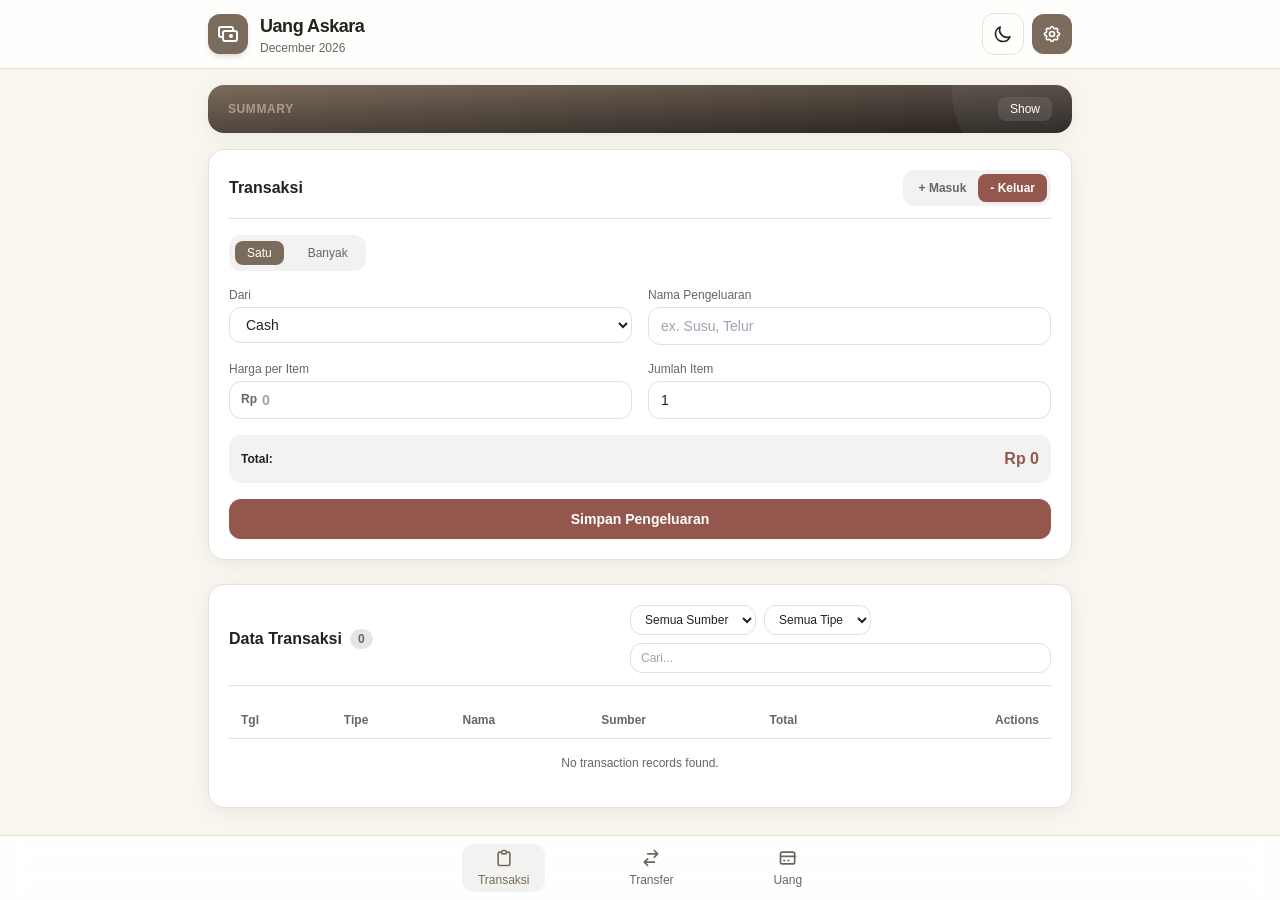
<file: index.html>
<!DOCTYPE html>
<html lang="en" class="light">
<head>
  <meta charset="UTF-8" />
  <meta name="viewport" content="width=device-width, initial-scale=1.0" />
  <title>Keuangan</title>
  <meta name="theme-color" content="#7B6B5C" />
  <link rel="manifest" href="manifest.webmanifest" />
  <link rel="apple-touch-icon" href="icon-192.png" />
  <link rel="stylesheet" href="tailwind.css" />
  
  <!-- Embedded SVG Favicon -->
  <link rel="icon" type="image/svg+xml" href="data:image/svg+xml,<svg xmlns='http://www.w3.org/2000/svg' viewBox='0 0 24 24' fill='%237B6B5C'><path d='M21 18v1c0 1.1-.9 2-2 2H5c-1.11 0-2-.9-2-2V5c0-1.1.89-2 2-2h14c1.1 0 2 .9 2 2v1h-9c-1.11 0-2 .9-2 2v8c0 1.1.89 2 2 2h9zm-9-2h10V8H12v8zm4-2.5c-.83 0-1.5-.67-1.5-1.5s.67-1.5 1.5-1.5 1.5.67 1.5 1.5-.67 1.5-1.5 1.5z'/></svg>" />

  <style>
    /* Custom theme variables & typography */
    :root {
      --bg-color: #F9F6F0;
      --card-bg: #FFFFFF;
      --text-main: #25211E;
      --text-muted: #6B6560;
      --border-color: #E6E0D6;
      --accent-primary: #7B6B5C;
      --accent-secondary: #AB9C85;
      --accent-expense: #93574D;
      --accent-income: #4A7C59;
    }

    .dark {
      --bg-color: #1B1816;
      --card-bg: #26221E;
      --text-main: #EDE7DF;
      --text-muted: #9E948A;
      --border-color: #3B342F;
      --accent-primary: #AB9C85;
      --accent-secondary: #7B6B5C;
      --accent-expense: #D97762;
      --accent-income: #6FA87F;
    }

    body {
      background-color: var(--bg-color);
      color: var(--text-main);
      font-family: 'Inter', sans-serif;
      transition: background-color 0.3s ease, color 0.3s ease;
      padding-bottom: 5.5rem; /* Padding for mobile bottom tab navigation bar */
    }

    /* Scrollbar styling for horizontal scrolling tables */
    .table-scroll-container::-webkit-scrollbar {
      height: 6px;
    }
    .table-scroll-container::-webkit-scrollbar-track {
      background: rgba(0,0,0,0.04);
      border-radius: 4px;
    }
    .table-scroll-container::-webkit-scrollbar-thumb {
      background: var(--accent-secondary);
      border-radius: 4px;
    }

    .nowrap-cell {
      white-space: nowrap;
    }

    .shadow-soft {
      box-shadow: 0 4px 20px -2px rgba(37, 33, 30, 0.08);
    }
    .dark .shadow-soft {
      box-shadow: 0 4px 20px -2px rgba(0, 0, 0, 0.4);
    }

    .modal-backdrop {
      background-color: rgba(0, 0, 0, 0.55);
      backdrop-filter: blur(4px);
    }
	.input-dark-bg {
		background-color: var(--card-bg);
	}
  </style>
</head>
<body class="min-h-screen flex flex-col justify-between selection:bg-brand-sand selection:text-white">

  <!-- APP HEADER -->
  <header class="sticky top-0 z-30 bg-white/85 dark:bg-[#26221E]/85 backdrop-blur-md border-b border-[var(--border-color)] transition-colors">
    <div class="max-w-4xl mx-auto px-4 py-3 flex items-center justify-between">
      
      <!-- Logo & Active Month badge -->
      <div class="flex items-center space-x-3">
        <div class="p-2 rounded-xl bg-brand-accent text-white shadow-md">
          <svg class="w-6 h-6" fill="none" stroke="currentColor" viewBox="0 0 24 24">
            <path stroke-linecap="round" stroke-linejoin="round" stroke-width="2" d="M17 9V7a2 2 0 00-2-2H5a2 2 0 00-2 2v6a2 2 0 002 2h2m2 4h10a2 2 0 002-2v-6a2 2 0 00-2-2H9a2 2 0 00-2 2v6a2 2 0 002 2zm7-5a1 1 0 11-2 0 1 1 0 012 0z"/>
          </svg>
        </div>
        <div>
          <h1 class="text-lg font-bold tracking-tight text-[var(--text-main)]">Uang Askara</h1>
          <div class="flex items-center space-x-1 text-xs text-[var(--text-muted)] font-medium">
            <span id="headerMonthLabel">November 2026</span>
          </div>
        </div>
      </div>

      <!-- Action buttons -->
      <div class="flex items-center space-x-2">
        <button id="themeToggleBtn" onclick="toggleTheme()" title="Toggle Dark/Light Mode" class="p-2.5 rounded-xl border border-[var(--border-color)] hover:bg-black/5 dark:hover:bg-white/5 transition text-[var(--text-main)]">
          <svg id="themeIcon" class="w-5 h-5" fill="none" stroke="currentColor" viewBox="0 0 24 24"></svg>
        </button>

        <button onclick="openOptionsModal()" title="Options & Settings" class="p-2.5 rounded-xl bg-[var(--accent-primary)] text-white hover:opacity-90 transition shadow-sm flex items-center space-x-1">
          <svg class="w-5 h-5" fill="none" stroke="currentColor" viewBox="0 0 24 24">
            <path stroke-linecap="round" stroke-linejoin="round" stroke-width="2" d="M10.325 4.317c.426-1.756 2.924-1.756 3.35 0a1.724 1.724 0 002.573 1.066c1.543-.94 3.31.826 2.37 2.37a1.724 1.724 0 001.065 2.572c1.756.426 1.756 2.924 0 3.35a1.724 1.724 0 00-1.066 2.573c.94 1.543-.826 3.31-2.37 2.37a1.724 1.724 0 00-2.572 1.065c-.426 1.756-2.924 1.756-3.35 0a1.724 1.724 0 00-2.573-1.066c-1.543.94-3.31-.826-2.37-2.37a1.724 1.724 0 00-1.065-2.572c-1.756-.426-1.756-2.924 0-3.35a1.724 1.724 0 001.066-2.573c-.94-1.543.826-3.31 2.37-2.37.996.608 2.296.07 2.572-1.065z"/>
            <path stroke-linecap="round" stroke-linejoin="round" stroke-width="2" d="M15 12a3 3 0 11-6 0 3 3 0 016 0z"/>
          </svg>
        </button>
      </div>
    </div>
  </header>

  <!-- MAIN DASHBOARD CONTENT -->
  <main class="max-w-4xl mx-auto px-4 pt-4 w-full flex-grow">

    <!-- MONEY SUMMARY CARD -->
    <div class="mb-4 px-5 py-3 rounded-2xl bg-gradient-to-br from-[#7B6B5C] to-[#25211E] text-white shadow-soft relative overflow-hidden">
      <!-- Background details -->
      <div class="absolute -right-10 -bottom-10 w-40 h-40 rounded-full bg-white/5 pointer-events-none"></div>

      <div class="relative z-10 space-y-3">
        <div class="flex items-center justify-between">
          <span class="text-xs font-semibold uppercase tracking-wider text-brand-sand">Summary</span>
          <button onclick="toggleSummaryDetails()" id="toggleSummaryBtn" class="px-3 py-1 rounded-lg bg-white/10 hover:bg-white/20 text-xs font-medium backdrop-blur-sm transition">
            Show
          </button>
        </div>

        <!-- Hidden Expandable Summary Details -->
        <div id="summaryDetailsBox" class="pt-3 border-t border-white/15 space-y-3 hidden">
          <div class="grid grid-cols-1 gap-3 text-xs">
		  	<div class="bg-white/10 p-3 rounded-xl backdrop-blur-sm">
              <span class="text-xs font-semibold uppercase tracking-wider text-brand-sand">Remaining Budget Left</span>
              <div class="text-2xl sm:text-4xl font-extrabold tracking-tight" id="budgetLeftDisplay">Rp 0</div>
            </div>
            <div class="bg-white/10 p-3 rounded-xl backdrop-blur-sm">
              <span class="text-xs font-semibold uppercase tracking-wider text-brand-sand">Total Money Available</span>
              <div class="text-2xl sm:text-4xl font-extrabold tracking-tight" id="usableBalanceDisplay">Rp 0</div>
            </div>

          </div>
          <div class="grid grid-cols-2 gap-3 text-xs">
		              <div class="bg-white/10 p-3 rounded-xl backdrop-blur-sm">
              <span class="text-white/70 block font-medium">Total Uang</span>
              <span class="text-sm font-bold mt-0.5 block text-emerald-300" id="totalMoneyDisplay">Rp 0</span>
            </div>
            <div class="bg-white/10 p-3 rounded-xl backdrop-blur-sm">
              <span class="text-white/70 block font-medium">Total Pengeluaran</span>
              <span class="text-sm font-bold mt-0.5 block text-amber-300" id="totalExpenseDisplay">Rp 0</span>
            </div>

          </div>

          <!-- Money in each source breakdown -->
		  <div>
            <span class="text-[11px] font-semibold uppercase tracking-wider text-brand-sand block mb-2"></span>
            <div id="summarySourcesList" class="grid grid-cols-2 sm:grid-cols-4 gap-3">
              <!-- Dynamically populated 4-column source grid cards -->
            </div>
          </div>
		  

		  
		  
        </div>
      </div>
    </div>

    <!-- TAB 1: TRANSACTION CONTENT -->
    <section id="tab-transaction" class="tab-content block space-y-6">
      
      <!-- Add Transaction Form Card -->
      <div class="p-5 rounded-2xl bg-[var(--card-bg)] border border-[var(--border-color)] shadow-soft">
        
        <div class="flex items-center justify-between mb-4 border-b border-[var(--border-color)] pb-3">
          <h2 class="font-bold text-base">Transaksi</h2>

          <div class="flex bg-black/5 dark:bg-white/5 p-1 rounded-xl">
            <button id="modeIncomeBtn" onclick="setTxMode('income')" class="px-3 py-1.5 text-xs font-semibold rounded-lg transition-all">
              + Masuk
            </button>
            <button id="modeExpenseBtn" onclick="setTxMode('expense')" class="px-3 py-1.5 text-xs font-semibold rounded-lg transition-all">
              - Keluar
            </button>
          </div>
        </div>

        <!-- Dynamic Form Container -->
        <!-- 1. INCOME FORM -->
        <form id="incomeForm" onsubmit="handleIncomeSubmit(event)" class="space-y-4">
          <div class="grid grid-cols-1 sm:grid-cols-2 gap-4">
            <div>
              <label class="block text-xs font-medium text-[var(--text-muted)] mb-1">Ke</label>
              <select id="incToSource" required class="w-full px-3 py-2 text-sm rounded-xl border border-[var(--border-color)] bg-transparent focus:ring-2 focus:ring-brand-accent outline-none"></select>
            </div>

            <div>
              <label class="block text-xs font-medium text-[var(--text-muted)] mb-1">Jumlah</label>
              <div class="relative">
                <span class="absolute left-3 top-2.5 text-xs text-[var(--text-muted)] font-semibold">Rp</span>
                <input type="text" id="incAmount" placeholder="0" oninput="maskCurrencyInput(this)" required class="w-full pl-8 pr-3 py-2 text-sm rounded-xl border border-[var(--border-color)] bg-transparent focus:ring-2 focus:ring-brand-accent outline-none font-semibold">
              </div>
            </div>

            <div>
              <label class="block text-xs font-medium text-[var(--text-muted)] mb-1">Tanggal</label>
              <input type="date" id="incDate" required class="w-full px-3 py-2 text-sm rounded-xl border border-[var(--border-color)] bg-transparent focus:ring-2 focus:ring-brand-accent outline-none">
            </div>

            <div>
              <label class="block text-xs font-medium text-[var(--text-muted)] mb-1">Keterangan</label>
              <input type="text" id="incDesc" placeholder="..." class="w-full px-3 py-2 text-sm rounded-xl border border-[var(--border-color)] bg-transparent focus:ring-2 focus:ring-brand-accent outline-none">
            </div>
          </div>

          <button type="submit" class="w-full py-2.5 rounded-xl bg-emerald-700 hover:bg-emerald-800 text-white font-semibold text-sm transition shadow-sm">
            Simpan Pemasukan
          </button>
        </form>

        <!-- 2. EXPENSE FORM CONTAINER -->
        <div id="expenseFormContainer" class="space-y-4 hidden">
          <div class="flex items-center justify-start space-x-3 bg-black/5 dark:bg-white/5 p-1.5 rounded-xl w-fit">
            <button id="expTypeSingleBtn" onclick="setExpenseType('single')" class="px-3 py-1 text-xs font-medium rounded-lg transition-all">
                Satu
            </button>
            <button id="expTypeMultiBtn" onclick="setExpenseType('multi')" class="px-3 py-1 text-xs font-medium rounded-lg transition-all">
                Banyak
            </button>
          </div>

          <!-- SINGLE ITEM EXPENSE FORM -->
          <form id="singleExpenseForm" onsubmit="handleSingleExpenseSubmit(event)" class="space-y-4">
            <div class="grid grid-cols-1 sm:grid-cols-2 gap-4">
              <div>
                <label class="block text-xs font-medium text-[var(--text-muted)] mb-1">Dari</label>
                <select id="expSingleSource" required class="w-full px-3 py-2 text-sm rounded-xl border border-[var(--border-color)] bg-transparent focus:ring-2 focus:ring-brand-accent outline-none"></select>
              </div>

              <div class="hidden">
                <label class="block text-xs font-medium text-[var(--text-muted)] mb-1">Tanggal</label>
                <input type="date" id="expSingleDate" required class="w-full px-3 py-2 text-sm rounded-xl border border-[var(--border-color)] bg-transparent focus:ring-2 focus:ring-brand-accent outline-none">
              </div>

              <div>
                <label class="block text-xs font-medium text-[var(--text-muted)] mb-1">Nama Pengeluaran</label>
                <input type="text" id="expSingleName" placeholder="ex. Susu, Telur" required class="w-full px-3 py-2 text-sm rounded-xl border border-[var(--border-color)] bg-transparent focus:ring-2 focus:ring-brand-accent outline-none">
              </div>

              <div>
                <label class="block text-xs font-medium text-[var(--text-muted)] mb-1">Harga per Item</label>
                <div class="relative">
                  <span class="absolute left-3 top-2.5 text-xs text-[var(--text-muted)] font-semibold">Rp</span>
                  <input type="text" id="expSinglePrice" placeholder="0" oninput="maskCurrencyInput(this); calculateSingleExpenseTotal()" required class="w-full pl-8 pr-3 py-2 text-sm rounded-xl border border-[var(--border-color)] bg-transparent focus:ring-2 focus:ring-brand-accent outline-none font-semibold">
                </div>
              </div>

              <div>
                <label class="block text-xs font-medium text-[var(--text-muted)] mb-1">Jumlah Item</label>
                <input type="text" id="expSingleQty" min="1" value="1" oninput="calculateSingleExpenseTotal()" required class="w-full px-3 py-2 text-sm rounded-xl border border-[var(--border-color)] bg-transparent focus:ring-2 focus:ring-brand-accent outline-none">
              </div>

              <div class="hidden">
                <label class="block text-xs font-medium text-[var(--text-muted)] mb-1">Note</label>
                <input type="text" id="expSingleNote" placeholder="..." class="w-full px-3 py-2 text-sm rounded-xl border border-[var(--border-color)] bg-transparent focus:ring-2 focus:ring-brand-accent outline-none">
              </div>
            </div>

            <!-- Single calculated expense banner -->
            <div class="p-3 bg-black/5 dark:bg-white/5 rounded-xl flex items-center justify-between text-xs font-semibold">
              <span>Total:</span>
              <span id="singleExpenseTotalDisplay" class="text-base text-brand-terracotta font-bold">Rp 0</span>
            </div>

            <button type="submit" class="w-full py-2.5 rounded-xl bg-brand-terracotta hover:opacity-90 text-white font-semibold text-sm transition shadow-sm">
              Simpan Pengeluaran
            </button>
          </form>

          <!-- MULTIPLE ITEMS EXPENSE FORM -->
          <div id="multiExpenseFormContainer" class="space-y-4 hidden">
            <div class="grid grid-cols-1 sm:grid-cols-3 gap-4">
              <div>
                <label class="block text-xs font-medium text-[var(--text-muted)] mb-1">Dari</label>
                <select id="expMultiSource" required class="w-full px-3 py-2 text-sm rounded-xl border border-[var(--border-color)] bg-transparent focus:ring-2 focus:ring-brand-accent outline-none"></select>
              </div>

              <div class="hidden">
                <label class="block text-xs font-medium text-[var(--text-muted)] mb-1">Tanggal</label>
                <input type="date" id="expMultiDate" required class="w-full px-3 py-2 text-sm rounded-xl border border-[var(--border-color)] bg-transparent focus:ring-2 focus:ring-brand-accent outline-none">
              </div>

              <div>
                <label class="block text-xs font-medium text-[var(--text-muted)] mb-1">Nama Pengeluaran</label>
                <input type="text" id="expMultiGroupName" placeholder="ex. Belanja di Indomaret" required class="w-full px-3 py-2 text-sm rounded-xl border border-[var(--border-color)] bg-transparent focus:ring-2 focus:ring-brand-accent outline-none">
              </div>
            </div>

            <!-- Item Builder Box (Note removed per instruction) -->
            <div class="p-4 border border-dashed border-[var(--border-color)] rounded-xl bg-black/5 dark:bg-white/5 space-y-3">
			  <h4 class="text-xs font-bold uppercase text-[var(--text-muted)]">Tambah Barang ke Daftar</h4>
			  <div class="grid grid-cols-1 sm:grid-cols-3 gap-2">
				<input type="text" id="itemInputName" placeholder="Nama barang..." class="px-3 py-1.5 text-sm rounded-lg border border-[var(--border-color)] input-dark-bg outline-none">
				<input type="text" id="itemInputQty" min="1" value="1" placeholder="Jumlah barang..." class="px-3 py-1.5 text-sm rounded-lg border border-[var(--border-color)] input-dark-bg outline-none" oninput="maskCurrencyInput(this)">
				<div class="relative">
				  <span class="absolute left-2.5 top-1.5 text-sm text-[var(--text-muted)]">Rp</span>
				  <input type="text" id="itemInputPrice" placeholder="0" oninput="maskCurrencyInput(this)" class="w-full pl-7 pr-2 py-1.5 text-sm rounded-lg border border-[var(--border-color)] input-dark-bg outline-none font-semibold">
				</div>
			  </div>
			  <button type="button" onclick="addItemToMultiList()" class="px-4 py-1.5 rounded-lg bg-brand-accent text-white text-xs font-medium hover:opacity-90 transition ml-auto block">
				+ Tambah
			  </button>
			</div>

            <!-- Working List Table -->
            <div class="table-scroll-container overflow-x-auto w-full">
              <table class="w-full text-xs text-left border-collapse">
                <thead>
                  <tr class="border-b border-[var(--border-color)] text-[var(--text-muted)]">
                    <th class="py-2 px-2 nowrap-cell">Nama</th>
                    <th class="py-2 px-2 nowrap-cell">#</th>
                    <th class="py-2 px-2 nowrap-cell">Harga</th>
                    <th class="py-2 px-2 nowrap-cell">Total</th>
                    <th class="py-2 px-2 nowrap-cell text-right">Aksi</th>
                  </tr>
                </thead>
                <tbody id="multiItemsTableBody">
                  <!-- Filled via JS -->
                </tbody>
              </table>
            </div>

            <!-- Total display banner -->
            <div class="p-3 bg-black/5 dark:bg-white/5 rounded-xl flex items-center justify-between text-xs font-semibold">
              <span>Total:</span>
              <span id="multiGrandTotalDisplay" class="text-base text-brand-terracotta font-bold">Rp 0</span>
            </div>

            <button type="button" onclick="saveMultiExpenseRecord()" class="w-full py-2.5 rounded-xl bg-brand-terracotta hover:opacity-90 text-white font-semibold text-sm transition shadow-sm">
              Simpan Daftar Pengeluaran
            </button>
          </div>
        </div>
      </div>

      <!-- Transaction History Table & Filters -->
      <div class="p-5 rounded-2xl bg-[var(--card-bg)] border border-[var(--border-color)] shadow-soft space-y-4">
        
        <div class="flex flex-col sm:flex-row sm:items-center justify-between gap-3 border-b border-[var(--border-color)] pb-3">
          <h3 class="font-bold text-base flex items-center space-x-2">
            <span>Data Transaksi</span>
            <span id="txRecordCount" class="text-xs bg-black/10 dark:bg-white/10 px-2 py-0.5 rounded-full text-[var(--text-muted)]">0</span>
          </h3>

          <div class="flex flex-wrap items-center gap-2">
            <select id="filterSource" onchange="renderTransactions()" class="px-2.5 py-1.5 text-xs rounded-xl border border-[var(--border-color)] bg-transparent outline-none">
              <option value="ALL">Semua Sumber</option>
            </select>

            <select id="filterType" onchange="renderTransactions()" class="px-2.5 py-1.5 text-xs rounded-xl border border-[var(--border-color)] bg-transparent outline-none">
              <option value="ALL">Semua Tipe</option>
              <option value="INCOME">Income</option>
              <option value="EXPENSE">Expense</option>
            </select>

            <input type="text" id="filterSearch" oninput="renderTransactions()" placeholder="Cari..." class="px-2.5 py-1.5 text-xs rounded-xl border border-[var(--border-color)] bg-transparent outline-none" style="width:100%;">
          </div>
        </div>

        <!-- 1-line Horizontal Overflow Scrollable Table -->
        <div class="table-scroll-container overflow-x-auto w-full">
          <table class="w-full text-xs text-left border-collapse">
            <thead>
              <tr class="border-b border-[var(--border-color)] text-[var(--text-muted)]">
                <th class="py-2.5 px-3 nowrap-cell">Tgl</th>
                <th class="py-2.5 px-3 nowrap-cell">Tipe</th>
                <th class="py-2.5 px-3 nowrap-cell">Nama</th>
                <th class="py-2.5 px-3 nowrap-cell">Sumber</th>
                <th class="py-2.5 px-3 nowrap-cell">Total</th>
                <th class="py-2.5 px-3 nowrap-cell text-right">Actions</th>
              </tr>
            </thead>
            <tbody id="transactionTableBody">
              <!-- Rendered dynamically -->
            </tbody>
          </table>
        </div>

      </div>
    </section>

    <!-- TAB 2: TRANSFER CONTENT -->
    <section id="tab-transfer" class="tab-content hidden space-y-6">
      <div class="p-5 rounded-2xl bg-[var(--card-bg)] border border-[var(--border-color)] shadow-soft space-y-4">
        <h2 class="font-bold text-base border-b border-[var(--border-color)] pb-3">Transfer Uang</h2>

        <form id="transferForm" onsubmit="handleTransferSubmit(event)" class="space-y-4">
          <div class="grid grid-cols-1 sm:grid-cols-2 gap-4">
            <div>
              <label class="block text-xs font-medium text-[var(--text-muted)] mb-1">Dari</label>
              <select id="trFromSource" required class="w-full px-3 py-2 text-sm rounded-xl border border-[var(--border-color)] bg-transparent focus:ring-2 focus:ring-brand-accent outline-none"></select>
            </div>

            <div>
              <label class="block text-xs font-medium text-[var(--text-muted)] mb-1">Ke</label>
              <select id="trToSource" required class="w-full px-3 py-2 text-sm rounded-xl border border-[var(--border-color)] bg-transparent focus:ring-2 focus:ring-brand-accent outline-none"></select>
            </div>

            <div>
              <label class="block text-xs font-medium text-[var(--text-muted)] mb-1">Jumlah</label>
              <div class="relative">
                <span class="absolute left-3 top-2.5 text-xs text-[var(--text-muted)] font-semibold">Rp</span>
                <input type="text" id="trAmount" placeholder="0" oninput="maskCurrencyInput(this)" required class="w-full pl-8 pr-3 py-2 text-sm rounded-xl border border-[var(--border-color)] bg-transparent focus:ring-2 focus:ring-brand-accent outline-none font-semibold">
              </div>
            </div>

            <div>
              <label class="block text-xs font-medium text-[var(--text-muted)] mb-1">Biaya Transfer</label>
              <div class="relative">
                <span class="absolute left-3 top-2.5 text-xs text-[var(--text-muted)] font-semibold">Rp</span>
                <input type="text" id="trFee" placeholder="0" oninput="maskCurrencyInput(this)" class="w-full pl-8 pr-3 py-2 text-sm rounded-xl border border-[var(--border-color)] bg-transparent focus:ring-2 focus:ring-brand-accent outline-none font-semibold">
              </div>
              <p class="text-[10px] text-[var(--text-muted)] mt-1 hidden">Fee is subtracted from 'From' source and added to Expenses.</p>
            </div>

            <div class="hidden">
              <label class="block text-xs font-medium text-[var(--text-muted)] mb-1">Tanggal</label>
              <input type="date" id="trDate" required class="w-full px-3 py-2 text-sm rounded-xl border border-[var(--border-color)] bg-transparent focus:ring-2 focus:ring-brand-accent outline-none">
            </div>

            <div class="hidden">
              <label class="block text-xs font-medium text-[var(--text-muted)] mb-1">Note (Optional)</label>
              <input type="text" id="trNote" placeholder="Reason for transfer" class="w-full px-3 py-2 text-sm rounded-xl border border-[var(--border-color)] bg-transparent focus:ring-2 focus:ring-brand-accent outline-none">
            </div>
          </div>

          <button type="submit" class="w-full py-2.5 rounded-xl bg-brand-accent hover:opacity-90 text-white font-semibold text-sm transition shadow-sm">
            Simpan Transfer
          </button>
        </form>
      </div>

      <!-- Transfer Records History -->
      <div class="p-5 rounded-2xl bg-[var(--card-bg)] border border-[var(--border-color)] shadow-soft space-y-4">
        <h3 class="font-bold text-base border-b border-[var(--border-color)] pb-3">Data Transfer</h3>
        
        <div class="table-scroll-container overflow-x-auto w-full">
          <table class="w-full text-xs text-left border-collapse">
            <thead>
              <tr class="border-b border-[var(--border-color)] text-[var(--text-muted)]">
                <th class="py-2.5 px-3 nowrap-cell">Tgl</th>
                <th class="py-2.5 px-3 nowrap-cell">Dari</th>
                <th class="py-2.5 px-3 nowrap-cell">Ke</th>
                <th class="py-2.5 px-3 nowrap-cell">Jumlah</th>
                <th class="py-2.5 px-3 nowrap-cell">Fee</th>
                <th class="py-2.5 px-3 nowrap-cell">Note</th>
                <th class="py-2.5 px-3 nowrap-cell text-right">Aksi</th>
              </tr>
            </thead>
            <tbody id="transferTableBody">
              <!-- Rendered via JS -->
            </tbody>
          </table>
        </div>
      </div>
    </section>

    <!-- TAB 3: MONEY & RESERVES CONTENT -->
    <section id="tab-money" class="tab-content hidden space-y-6">
      
      <!-- 0. Monthly Budget Card -->
      <div class="p-5 rounded-2xl bg-[var(--card-bg)] border border-[var(--border-color)] shadow-soft space-y-4">
        <div class="flex items-center justify-between border-b border-[var(--border-color)] pb-3">
          <h2 class="font-bold text-base">Anggaran Bulan Ini</h2>
          <button onclick="openBudgetModal()" id="budgetCardBtn" class="px-3 py-1.5 rounded-xl bg-brand-accent text-white text-xs font-semibold hover:opacity-90 transition">+ Atur Anggaran</button>
        </div>
        <div class="space-y-2 text-xs">
          <div class="flex justify-between"><span class="text-[var(--text-muted)]">Anggaran:</span><span class="font-bold" id="budgetCardAmount">Rp 0</span></div>
          <div class="flex justify-between"><span class="text-[var(--text-muted)]">Pengeluaran:</span><span class="font-bold text-brand-terracotta" id="budgetCardSpent">Rp 0</span></div>
          <div class="flex justify-between"><span class="text-[var(--text-muted)]">Sisa anggaran:</span><span class="font-bold" id="budgetCardLeft">-</span></div>
          <div class="h-2 w-full rounded-full bg-black/10 dark:bg-white/10 overflow-hidden"><div id="budgetCardBar" class="h-full rounded-full bg-brand-accent" style="width:0%"></div></div>
        </div>
      </div>

      <!-- 1. Sources of Money Card -->
      <div class="p-5 rounded-2xl bg-[var(--card-bg)] border border-[var(--border-color)] shadow-soft space-y-4">
        <div class="flex items-center justify-between border-b border-[var(--border-color)] pb-3">
          <div>
            <h2 class="font-bold text-base">Uang</h2>
            <p class="text-xs text-[var(--text-muted)] hidden">Manage cash, bank accounts, and e-money accounts.</p>
          </div>
          <button onclick="openAddSourceModal()" class="px-3 py-1.5 rounded-xl bg-brand-accent text-white text-xs font-semibold hover:opacity-90 transition">
            + Tambah Rekening
          </button>
        </div>

        <div id="sourcesGrid" class="grid grid-cols-1 sm:grid-cols-2 md:grid-cols-3 gap-4">
          <!-- Dynamically populated sources cards -->
        </div>
      </div>

      <!-- 2. Reserve Section (Under Source of Money) -->
      <div class="p-5 rounded-2xl bg-[var(--card-bg)] border border-[var(--border-color)] shadow-soft space-y-4">
        <div class="flex items-center justify-between border-b border-[var(--border-color)] pb-3">
          <div>
            <h2 class="font-bold text-base flex items-center space-x-2">
              <span>Dana Tabungan</span>
              <span class="text-xs bg-amber-500/10 text-amber-700 dark:text-amber-300 px-2 py-0.5 rounded-full font-medium hidden">Cannot be used</span>
            </h2>
            <p class="text-xs text-[var(--text-muted)] hidden">Reserve funds allocated for specific goals.</p>
          </div>
          <button onclick="openAddReserveModal()" class="px-3 py-1.5 rounded-xl bg-brand-accent text-white text-xs font-semibold hover:opacity-90 transition">
            + Tambah Tabungan
          </button>
        </div>

        <div class="table-scroll-container overflow-x-auto w-full">
          <table class="w-full text-xs text-left border-collapse">
            <thead>
              <tr class="border-b border-[var(--border-color)] text-[var(--text-muted)]">
                <th class="py-2.5 px-3 nowrap-cell">Untuk</th>
                <th class="py-2.5 px-3 nowrap-cell">Di</th>
                <th class="py-2.5 px-3 nowrap-cell">Jumlah</th>
                <th class="py-2.5 px-3 nowrap-cell text-right">Aksi</th>
              </tr>
            </thead>
            <tbody id="reservesTableBody">
              <!-- Rendered via JS -->
            </tbody>
          </table>
        </div>
      </div>

    </section>
  </main>

  <!-- MOBILE-FIRST BOTTOM TAB NAVIGATION BAR -->
  <nav class="fixed bottom-0 left-0 right-0 z-40 bg-white/90 dark:bg-[#26221E]/90 backdrop-blur-md border-t border-[var(--border-color)] transition-colors">
    <div class="max-w-md mx-auto flex justify-around items-center py-2 px-3">
      
      <button onclick="switchTab('transaction')" id="tabBtn-transaction" class="nav-tab-btn flex flex-col items-center space-y-1 text-xs font-medium py-1 px-4 rounded-xl transition">
        <svg class="w-5 h-5" fill="none" stroke="currentColor" viewBox="0 0 24 24">
          <path stroke-linecap="round" stroke-linejoin="round" stroke-width="2" d="M9 5H7a2 2 0 00-2 2v12a2 2 0 002 2h10a2 2 0 002-2V7a2 2 0 00-2-2h-2M9 5a2 2 0 002 2h2a2 2 0 002-2M9 5a2 2 0 012-2h2a2 2 0 012 2"/>
        </svg>
        <span>Transaksi</span>
      </button>

      <button onclick="switchTab('transfer')" id="tabBtn-transfer" class="nav-tab-btn flex flex-col items-center space-y-1 text-xs font-medium py-1 px-4 rounded-xl transition">
        <svg class="w-5 h-5" fill="none" stroke="currentColor" viewBox="0 0 24 24">
          <path stroke-linecap="round" stroke-linejoin="round" stroke-width="2" d="M8 7h12m0 0l-4-4m4 4l-4 4m0 6H4m0 0l4 4m-4-4l4-4"/>
        </svg>
        <span>Transfer</span>
      </button>

      <button onclick="switchTab('money')" id="tabBtn-money" class="nav-tab-btn flex flex-col items-center space-y-1 text-xs font-medium py-1 px-4 rounded-xl transition">
        <svg class="w-5 h-5" fill="none" stroke="currentColor" viewBox="0 0 24 24">
          <path stroke-linecap="round" stroke-linejoin="round" stroke-width="2" d="M3 10h18M7 15h1m4 0h1m-7 4h12a2 2 0 002-2V7a2 2 0 00-2-2H5a2 2 0 00-2 2v10a2 2 0 002 2z"/>
        </svg>
        <span>Uang</span>
      </button>

    </div>
  </nav>

  <!-- MODALS -->

  <!-- 1. OPTIONS MODAL (Month, Export/Import, Clear Data) -->
  <div id="optionsModal" class="fixed inset-0 z-50 flex items-center justify-center p-4 modal-backdrop hidden">
    <div class="bg-[var(--card-bg)] border border-[var(--border-color)] w-full max-w-md rounded-2xl p-6 shadow-2xl space-y-5">
      
      <div class="flex items-center justify-between border-b border-[var(--border-color)] pb-3">
        <h3 class="font-bold text-lg">Option Menu</h3>
        <button onclick="closeModal('optionsModal')" class="text-[var(--text-muted)] hover:text-[var(--text-main)]">
          <svg class="w-5 h-5" fill="none" stroke="currentColor" viewBox="0 0 24 24"><path stroke-linecap="round" stroke-linejoin="round" stroke-width="2" d="M6 18L18 6M6 6l12 12"/></svg>
        </button>
      </div>

      <!-- Month Selector -->
      <div class="space-y-3">
        <h4 class="text-xs font-bold uppercase tracking-wider text-[var(--text-muted)]">Active Month Record</h4>
        <div class="flex space-x-2">
          <select id="activeMonthSelect" onchange="changeActiveMonth(this.value)" class="flex-grow px-3 py-2 text-sm rounded-xl border border-[var(--border-color)] bg-transparent outline-none">
          </select>
          <button onclick="showCreateMonthSection()" class="px-3 py-2 bg-brand-accent text-white text-xs font-semibold rounded-xl hover:opacity-90 transition">
            + New Month
          </button>
        </div>

        <div id="createMonthBox" class="p-4 rounded-xl border border-dashed border-[var(--border-color)] space-y-3 bg-black/5 dark:bg-white/5 hidden">
          <h5 class="text-xs font-semibold">Create New Month Record</h5>
          <input type="month" id="newMonthPicker" class="w-full px-3 py-2 text-sm rounded-xl border border-[var(--border-color)] bg-transparent outline-none">
          
          <label class="flex items-center space-x-2 text-xs text-[var(--text-muted)]">
            <input type="checkbox" id="carryForwardCheck" checked class="rounded accent-brand-accent">
            <span>Carry forward sources & balances from current active month</span>
          </label>

          <div class="flex space-x-2 justify-end">
            <button onclick="hideCreateMonthSection()" class="px-3 py-1.5 text-xs rounded-xl border border-[var(--border-color)]">Cancel</button>
            <button onclick="createNewMonth()" class="px-3 py-1.5 text-xs bg-emerald-700 text-white rounded-xl font-semibold">Confirm Month</button>
          </div>
        </div>
      </div>

      <!-- Export / Import JSON -->
      <div class="space-y-3 border-t border-[var(--border-color)] pt-4">
        <h4 class="text-xs font-bold uppercase tracking-wider text-[var(--text-muted)]">Data Backup & Restore</h4>
        <div class="grid grid-cols-2 gap-3">
          <button onclick="exportDataJSON()" class="p-3 rounded-xl border border-[var(--border-color)] hover:bg-black/5 dark:hover:bg-white/5 text-xs font-semibold flex flex-col items-center space-y-1">
            <svg class="w-5 h-5 text-brand-accent" fill="none" stroke="currentColor" viewBox="0 0 24 24"><path stroke-linecap="round" stroke-linejoin="round" stroke-width="2" d="M4 16v1a3 3 0 003 3h10a3 3 0 003-3v-1m-4-4l-4 4m0 0l-4-4m4 4V4"/></svg>
            <span>Export to JSON</span>
          </button>

          <label class="p-3 rounded-xl border border-[var(--border-color)] hover:bg-black/5 dark:hover:bg-white/5 text-xs font-semibold flex flex-col items-center space-y-1 cursor-pointer">
            <svg class="w-5 h-5 text-brand-accent" fill="none" stroke="currentColor" viewBox="0 0 24 24"><path stroke-linecap="round" stroke-linejoin="round" stroke-width="2" d="M4 16v1a3 3 0 003 3h10a3 3 0 003-3v-1m-4-8l-4-4m0 0L8 8m4-4v12"/></svg>
            <span>Import from JSON</span>
            <input type="file" id="jsonFileInput" accept=".json" onchange="importDataJSON(event)" class="hidden">
          </label>
        </div>
        <button onclick="openBackupList()" class="w-full p-3 rounded-xl border border-[var(--border-color)] hover:bg-black/5 dark:hover:bg-white/5 text-xs font-semibold flex items-center justify-center space-x-2">
          <svg class="w-4 h-4 text-brand-accent" fill="none" stroke="currentColor" viewBox="0 0 24 24"><path stroke-linecap="round" stroke-linejoin="round" stroke-width="2" d="M3 7a2 2 0 012-2h4l2 2h8a2 2 0 012 2v8a2 2 0 01-2 2H5a2 2 0 01-2-2V7z"/></svg>
          <span>Import from Backup Folder</span>
        </button>
      </div>

      <!-- Clear Data Section -->
      <div class="space-y-3 border-t border-[var(--border-color)] pt-4">
        <h4 class="text-xs font-bold uppercase tracking-wider text-rose-600 dark:text-rose-400">Clear Data</h4>
        <div class="grid grid-cols-2 gap-3">
          <button onclick="promptClearData('month')" class="p-2.5 rounded-xl border border-rose-300 dark:border-rose-900 bg-rose-500/10 text-rose-700 dark:text-rose-300 hover:bg-rose-500/20 text-xs font-semibold">
            Clear Current Month
          </button>
          <button onclick="promptClearData('all')" class="p-2.5 rounded-xl border border-rose-400 dark:border-rose-800 bg-rose-600/20 text-rose-800 dark:text-rose-200 hover:bg-rose-600/30 text-xs font-semibold">
            Clear All Data
          </button>
        </div>
      </div>

      <div class="pt-2 text-right">
        <button onclick="closeModal('optionsModal')" class="px-4 py-2 bg-black/10 dark:bg-white/10 rounded-xl text-xs font-semibold">Done</button>
      </div>

    </div>
  </div>

  <!-- 2. CLEAR DATA CONFIRMATION MODAL -->
  <div id="clearDataExportModal" class="fixed inset-0 z-50 flex items-center justify-center p-4 modal-backdrop hidden">
    <div class="bg-[var(--card-bg)] border border-[var(--border-color)] w-full max-w-sm rounded-2xl p-6 shadow-2xl space-y-4 text-center">
      <div class="w-12 h-12 rounded-full mx-auto flex items-center justify-center bg-amber-500/10 text-amber-600">
        <svg class="w-6 h-6" fill="none" stroke="currentColor" viewBox="0 0 24 24"><path stroke-linecap="round" stroke-linejoin="round" stroke-width="2" d="M12 9v2m0 4h.01m-6.938 4h13.856c1.54 0 2.502-1.667 1.732-3L13.732 4c-.77-1.333-2.694-1.333-3.464 0L3.34 16c-.77 1.333.192 3 1.732 3z"/></svg>
      </div>
      <h3 class="font-bold text-base">Export Backup Before Clearing?</h3>
      <p id="clearDataModalSubText" class="text-xs text-[var(--text-muted)]">Would you like to export your budget data to a JSON backup file before performing this deletion?</p>
      
      <div class="space-y-2 pt-2">
        <button id="clearWithExportBtn" class="w-full py-2.5 text-xs bg-emerald-700 text-white font-semibold rounded-xl hover:bg-emerald-800">
          Export Backup & Clear Data
        </button>
        <button id="clearWithoutExportBtn" class="w-full py-2.5 text-xs bg-brand-terracotta text-white font-semibold rounded-xl hover:opacity-90">
          Clear Without Exporting
        </button>
        <button onclick="closeModal('clearDataExportModal')" class="w-full py-2 text-xs border border-[var(--border-color)] rounded-xl">
          Cancel
        </button>
      </div>
    </div>
  </div>

  <!-- BACKUP FOLDER LIST MODAL -->
  <div id="backupListModal" class="fixed inset-0 z-[60] flex items-center justify-center p-4 modal-backdrop hidden">
    <div class="bg-[var(--card-bg)] border border-[var(--border-color)] w-full max-w-sm rounded-2xl p-6 shadow-2xl space-y-4">
      <h3 class="font-bold text-base text-center">Import from Backup Folder</h3>
      <div id="backupListBox" class="space-y-2 max-h-64 overflow-y-auto"></div>
      <button onclick="closeModal('backupListModal')" class="w-full py-2 text-xs border border-[var(--border-color)] rounded-xl">Close</button>
    </div>
  </div>

  <!-- IMPORT CHOICE MODAL -->
  <div id="importChoiceModal" class="fixed inset-0 z-[70] flex items-center justify-center p-4 modal-backdrop hidden">
    <div class="bg-[var(--card-bg)] border border-[var(--border-color)] w-full max-w-sm rounded-2xl p-6 shadow-2xl space-y-4 text-center">
      <h3 class="font-bold text-base">Import Backup?</h3>
      <p class="text-xs text-[var(--text-muted)]">Importing will replace all your current data. Would you like to export a backup of your current data first?</p>
      <div class="space-y-2 pt-2">
        <button onclick="applyImport(true)" class="w-full py-2.5 text-xs bg-emerald-700 text-white font-semibold rounded-xl hover:bg-emerald-800">Backup Current Data & Import</button>
        <button onclick="applyImport(false)" class="w-full py-2.5 text-xs bg-brand-terracotta text-white font-semibold rounded-xl hover:opacity-90">Delete Current Data & Replace</button>
        <button onclick="pendingImport=null;closeModal('importChoiceModal')" class="w-full py-2 text-xs border border-[var(--border-color)] rounded-xl">Cancel</button>
      </div>
    </div>
  </div>

  <!-- 3. MONEY SOURCE DETAIL MODAL -->
  <div id="sourceDetailModal" class="fixed inset-0 z-50 flex items-center justify-center p-4 modal-backdrop hidden">
    <div class="bg-[var(--card-bg)] border border-[var(--border-color)] w-full max-w-sm rounded-2xl p-6 shadow-2xl space-y-4">
      <div class="flex items-center justify-between border-b border-[var(--border-color)] pb-3">
        <h3 id="sourceDetailTitle" class="font-bold text-base">Source Details</h3>
        <button onclick="closeModal('sourceDetailModal')" class="text-[var(--text-muted)]">
          <svg class="w-5 h-5" fill="none" stroke="currentColor" viewBox="0 0 24 24"><path stroke-linecap="round" stroke-linejoin="round" stroke-width="2" d="M6 18L18 6M6 6l12 12"/></svg>
        </button>
      </div>

      <div class="space-y-3 text-xs">
        <div class="flex justify-between py-2 border-b border-[var(--border-color)]">
          <span class="text-[var(--text-muted)]">Saldo:</span>
          <span id="sdCurrentMoney" class="font-bold">Rp 0</span>
        </div>
        <div class="flex justify-between py-2 border-b border-[var(--border-color)]">
          <span class="text-[var(--text-muted)]">Tabungan:</span>
          <span id="sdReservedMoney" class="font-bold text-amber-600 dark:text-amber-400">Rp 0</span>
        </div>
        <div class="flex justify-between py-2 border-b border-[var(--border-color)]">
          <span class="text-[var(--text-muted)]">Bisa Dipakai:</span>
          <span id="sdAvailableMoney" class="font-bold text-emerald-600 dark:text-emerald-400">Rp 0</span>
        </div>
        <div class="flex justify-between py-2">
          <span class="text-[var(--text-muted)]">Total Pengeluaran:</span>
          <span id="sdTotalExpense" class="font-bold text-brand-terracotta">Rp 0</span>
        </div>
      </div>
    </div>
  </div>

  <!-- 4. ADD / EDIT SOURCE MODAL -->
  <div id="sourceModal" class="fixed inset-0 z-50 flex items-center justify-center p-4 modal-backdrop hidden">
    <div class="bg-[var(--card-bg)] border border-[var(--border-color)] w-full max-w-sm rounded-2xl p-6 shadow-2xl space-y-4">
      <h3 id="sourceModalTitle" class="font-bold text-base">Tambah Rekening</h3>

      <form id="sourceForm" onsubmit="handleSourceSubmit(event)" class="space-y-3">
        <input type="hidden" id="sourceEditId" value="">
        <div>
          <label class="block text-xs font-medium text-[var(--text-muted)] mb-1">Nama</label>
          <input type="text" id="sourceName" placeholder="e.g. Cash, Bank Jatim, Mandiri" required class="w-full px-3 py-2 text-sm rounded-xl border border-[var(--border-color)] bg-transparent outline-none">
        </div>
        <div>
          <label class="block text-xs font-medium text-[var(--text-muted)] mb-1">Saldo</label>
          <div class="relative">
            <span class="absolute left-3 top-2.5 text-xs text-[var(--text-muted)] font-semibold">Rp</span>
            <input type="text" id="sourceAmount" placeholder="0" oninput="maskCurrencyInput(this)" required class="w-full pl-8 pr-3 py-2 text-sm rounded-xl border border-[var(--border-color)] bg-transparent outline-none font-semibold">
          </div>
        </div>

        <div class="flex space-x-2 pt-2">
          <button type="button" onclick="closeModal('sourceModal')" class="flex-1 py-2 text-xs rounded-xl border border-[var(--border-color)]">Cancel</button>
          <button type="submit" class="flex-1 py-2 text-xs bg-brand-accent text-white font-semibold rounded-xl">Simpan</button>
        </div>
      </form>
    </div>
  </div>

  <!-- BUDGET MODAL -->
  <div id="budgetModal" class="fixed inset-0 z-50 flex items-center justify-center p-4 modal-backdrop hidden">
    <div class="bg-[var(--card-bg)] border border-[var(--border-color)] w-full max-w-sm rounded-2xl p-6 shadow-2xl space-y-4">
      <h3 class="font-bold text-base">Anggaran Bulan Ini</h3>
      <form onsubmit="handleBudgetSubmit(event)" class="space-y-3">
        <div>
          <label class="block text-xs font-medium text-[var(--text-muted)] mb-1">Rencana pengeluaran bulan ini</label>
          <div class="relative">
            <span class="absolute left-3 top-2.5 text-xs text-[var(--text-muted)] font-semibold">Rp</span>
            <input type="text" id="budgetAmountInput" placeholder="0" oninput="maskCurrencyInput(this)" class="w-full pl-8 pr-3 py-2 text-sm rounded-xl border border-[var(--border-color)] bg-transparent outline-none font-semibold">
          </div>
          <p class="text-[10px] text-[var(--text-muted)] mt-1">Isi 0 untuk menghapus anggaran.</p>
        </div>
        <div class="flex space-x-2 pt-2">
          <button type="button" onclick="closeModal('budgetModal')" class="flex-1 py-2 text-xs rounded-xl border border-[var(--border-color)]">Cancel</button>
          <button type="submit" class="flex-1 py-2 text-xs bg-brand-accent text-white font-semibold rounded-xl">Simpan</button>
        </div>
      </form>
    </div>
  </div>

  <!-- 5. ADD / EDIT RESERVE MODAL -->
  <div id="reserveModal" class="fixed inset-0 z-50 flex items-center justify-center p-4 modal-backdrop hidden">
    <div class="bg-[var(--card-bg)] border border-[var(--border-color)] w-full max-w-sm rounded-2xl p-6 shadow-2xl space-y-4">
      <h3 id="reserveModalTitle" class="font-bold text-base">+ Tambah</h3>

      <form id="reserveForm" onsubmit="handleReserveSubmit(event)" class="space-y-3">
        <input type="hidden" id="reserveEditId" value="">
        <div>
          <label class="block text-xs font-medium text-[var(--text-muted)] mb-1">Untuk</label>
          <input type="text" id="resPurpose" placeholder="ex. KPR, Titipan" required class="w-full px-3 py-2 text-sm rounded-xl border border-[var(--border-color)] bg-transparent outline-none">
        </div>
        <div>
          <label class="block text-xs font-medium text-[var(--text-muted)] mb-1">Di</label>
          <select id="resSourceId" required class="w-full px-3 py-2 text-sm rounded-xl border border-[var(--border-color)] bg-transparent outline-none"></select>
        </div>
        <div>
          <label class="block text-xs font-medium text-[var(--text-muted)] mb-1">Jumlah</label>
          <div class="relative">
            <span class="absolute left-3 top-2.5 text-xs text-[var(--text-muted)] font-semibold">Rp</span>
            <input type="text" id="resAmount" placeholder="0" oninput="maskCurrencyInput(this)" required class="w-full pl-8 pr-3 py-2 text-sm rounded-xl border border-[var(--border-color)] bg-transparent outline-none font-semibold">
          </div>
        </div>

        <div class="flex space-x-2 pt-2">
          <button type="button" onclick="closeModal('reserveModal')" class="flex-1 py-2 text-xs rounded-xl border border-[var(--border-color)]">Cancel</button>
          <button type="submit" class="flex-1 py-2 text-xs bg-brand-accent text-white font-semibold rounded-xl">Simpan</button>
        </div>
      </form>
    </div>
  </div>

  <!-- 6. EDIT TRANSACTION RECORD MODAL -->
  <div id="editTxModal" class="fixed inset-0 z-50 flex items-center justify-center p-4 modal-backdrop hidden">
    <div class="bg-[var(--card-bg)] border border-[var(--border-color)] w-full max-w-lg rounded-2xl p-6 shadow-2xl space-y-4 max-h-[90vh] flex flex-col">
      <div class="flex items-center justify-between border-b border-[var(--border-color)] pb-3">
        <h3 id="editTxModalTitle" class="font-bold text-base">Edit Transaction Record</h3>
        <button onclick="closeModal('editTxModal')" class="text-[var(--text-muted)]">
          <svg class="w-5 h-5" fill="none" stroke="currentColor" viewBox="0 0 24 24"><path stroke-linecap="round" stroke-linejoin="round" stroke-width="2" d="M6 18L18 6M6 6l12 12"/></svg>
        </button>
      </div>

      <div id="editTxBody" class="overflow-y-auto flex-grow space-y-4 pr-1">
        <!-- Rendered dynamically depending on tx type -->
      </div>

      <div class="flex space-x-2 pt-3 border-t border-[var(--border-color)]">
        <button onclick="closeModal('editTxModal')" class="flex-1 py-2 text-xs rounded-xl border border-[var(--border-color)]">Cancel</button>
        <button onclick="saveTxEdit()" class="flex-1 py-2 text-xs bg-brand-accent text-white font-semibold rounded-xl">Simpan</button>
      </div>
    </div>
  </div>

  <!-- 7. EDIT TRANSFER MODAL -->
  <div id="editTransferModal" class="fixed inset-0 z-50 flex items-center justify-center p-4 modal-backdrop hidden">
    <div class="bg-[var(--card-bg)] border border-[var(--border-color)] w-full max-w-md rounded-2xl p-6 shadow-2xl space-y-4">
      <div class="flex items-center justify-between border-b border-[var(--border-color)] pb-3">
        <h3 class="font-bold text-base">Edit Data Transfer</h3>
        <button onclick="closeModal('editTransferModal')" class="text-[var(--text-muted)]">
          <svg class="w-5 h-5" fill="none" stroke="currentColor" viewBox="0 0 24 24"><path stroke-linecap="round" stroke-linejoin="round" stroke-width="2" d="M6 18L18 6M6 6l12 12"/></svg>
        </button>
      </div>

      <input type="hidden" id="editTrId">
      <div class="space-y-3">
        <div class="grid grid-cols-2 gap-3">
          <div>
            <label class="block text-xs font-medium text-[var(--text-muted)] mb-1">Dari</label>
            <select id="editTrFrom" class="w-full px-3 py-2 text-xs rounded-xl border border-[var(--border-color)] bg-transparent outline-none"></select>
          </div>
          <div>
            <label class="block text-xs font-medium text-[var(--text-muted)] mb-1">Ke</label>
            <select id="editTrTo" class="w-full px-3 py-2 text-xs rounded-xl border border-[var(--border-color)] bg-transparent outline-none"></select>
          </div>
        </div>

        <div>
          <label class="block text-xs font-medium text-[var(--text-muted)] mb-1">Jumlah</label>
          <div class="relative">
            <span class="absolute left-3 top-2 text-xs text-[var(--text-muted)]">Rp</span>
            <input type="text" id="editTrAmount" oninput="maskCurrencyInput(this)" class="w-full pl-8 pr-3 py-1.5 text-xs rounded-xl border border-[var(--border-color)] bg-transparent outline-none font-semibold">
          </div>
        </div>

        <div>
          <label class="block text-xs font-medium text-[var(--text-muted)] mb-1">Fee</label>
          <div class="relative">
            <span class="absolute left-3 top-2 text-xs text-[var(--text-muted)]">Rp</span>
            <input type="text" id="editTrFee" oninput="maskCurrencyInput(this)" class="w-full pl-8 pr-3 py-1.5 text-xs rounded-xl border border-[var(--border-color)] bg-transparent outline-none font-semibold">
          </div>
        </div>

        <div>
          <label class="block text-xs font-medium text-[var(--text-muted)] mb-1">Tanggal</label>
          <input type="date" id="editTrDate" class="w-full px-3 py-2 text-xs rounded-xl border border-[var(--border-color)] bg-transparent outline-none">
        </div>

        <div>
          <label class="block text-xs font-medium text-[var(--text-muted)] mb-1">Note</label>
          <input type="text" id="editTrNote" class="w-full px-3 py-2 text-xs rounded-xl border border-[var(--border-color)] bg-transparent outline-none">
        </div>
      </div>

      <div class="flex space-x-2 pt-2">
        <button onclick="closeModal('editTransferModal')" class="flex-1 py-2 text-xs rounded-xl border border-[var(--border-color)]">Cancel</button>
        <button onclick="saveTransferEdit()" class="flex-1 py-2 text-xs bg-brand-accent text-white font-semibold rounded-xl">Simpan</button>
      </div>
    </div>
  </div>

  <!-- 8. MULTI-ITEM EXPENSE DETAILS VIEW MODAL -->
  <div id="multiDetailsModal" class="fixed inset-0 z-50 flex items-center justify-center p-4 modal-backdrop hidden">
    <div class="bg-[var(--card-bg)] border border-[var(--border-color)] w-full max-w-md rounded-2xl p-6 shadow-2xl space-y-4">
      <div class="flex items-center justify-between border-b border-[var(--border-color)] pb-3">
        <div>
          <h3 id="multiDetailsTitle" class="font-bold text-base">Expense Breakdown</h3>
          <p id="multiDetailsSub" class="text-xs text-[var(--text-muted)]"></p>
        </div>
        <button onclick="closeModal('multiDetailsModal')" class="text-[var(--text-muted)]">
          <svg class="w-5 h-5" fill="none" stroke="currentColor" viewBox="0 0 24 24"><path stroke-linecap="round" stroke-linejoin="round" stroke-width="2" d="M6 18L18 6M6 6l12 12"/></svg>
        </button>
      </div>

      <div class="table-scroll-container overflow-x-auto w-full">
        <table class="w-full text-xs text-left border-collapse">
          <thead>
            <tr class="border-b border-[var(--border-color)] text-[var(--text-muted)]">
              <th class="py-2 px-2 nowrap-cell">Nama</th>
              <th class="py-2 px-2 nowrap-cell">#</th>
              <th class="py-2 px-2 nowrap-cell">Harga</th>
              <th class="py-2 px-2 nowrap-cell text-right">Total</th>
            </tr>
          </thead>
          <tbody id="multiDetailsTableBody"></tbody>
        </table>
      </div>

      <div class="flex justify-between items-center pt-2 font-bold text-xs border-t border-[var(--border-color)]">
        <span>Total:</span>
        <span id="multiDetailsGrandTotal" class="text-brand-terracotta text-sm">Rp 0</span>
      </div>
    </div>
  </div>

  <!-- 9. CONFIRMATION MODAL -->
  <div id="confirmModal" class="fixed inset-0 z-50 flex items-center justify-center p-4 modal-backdrop hidden">
    <div class="bg-[var(--card-bg)] border border-[var(--border-color)] w-full max-w-xs rounded-2xl p-5 shadow-2xl space-y-4 text-center">
      <div id="confirmIcon" class="w-12 h-12 rounded-full mx-auto flex items-center justify-center bg-amber-500/10 text-amber-600">
        <svg class="w-6 h-6" fill="none" stroke="currentColor" viewBox="0 0 24 24"><path stroke-linecap="round" stroke-linejoin="round" stroke-width="2" d="M12 9v2m0 4h.01m-6.938 4h13.856c1.54 0 2.502-1.667 1.732-3L13.732 4c-.77-1.333-2.694-1.333-3.464 0L3.34 16c-.77 1.333.192 3 1.732 3z"/></svg>
      </div>
      <h3 id="confirmTitle" class="font-bold text-sm">Are you sure?</h3>
      <p id="confirmMessage" class="text-xs text-[var(--text-muted)]"></p>
      <div class="flex space-x-2 pt-1">
        <button id="confirmCancelBtn" class="flex-1 py-2 text-xs rounded-xl border border-[var(--border-color)] font-medium">Cancel</button>
        <button id="confirmOkBtn" class="flex-1 py-2 text-xs bg-brand-terracotta text-white font-semibold rounded-xl">Confirm</button>
      </div>
    </div>
  </div>

  <!-- TOAST NOTIFICATION -->
  <div id="toast" class="fixed top-5 right-5 z-50 transform translate-y-[-100px] opacity-0 transition-all duration-300 pointer-events-none px-4 py-3 rounded-xl bg-brand-dark text-white text-xs font-semibold shadow-xl flex items-center space-x-2">
    <span id="toastMsg">Action completed</span>
  </div>


  <!-- APPLICATION LOGIC JS -->
  <script>
    const STORAGE_KEY = 'budgetcraft_app_data_v3';
    
    let state = {
      theme: 'light',
      activeMonthKey: '',
      months: {}
    };

    let currentMultiItems = [];
    let currentTxMode = 'expense';
    let currentExpenseType = 'single';
    let pendingConfirmAction = null;
    let editingTxTemp = null;
    let clearDataScopePending = 'month';

    // UTILITIES & CURRENCY MASKING
    function generateId(prefix = 'id') {
      return prefix + '_' + Math.random().toString(36).substr(2, 9);
    }

    // Format integer number as Rp 1.500.000 without cents
    function formatRp(num) {
      const val = Math.round(Number(num) || 0);
      return 'Rp ' + val.toString().replace(/\B(?=(\d{3})+(?!\d))/g, ".");
    }

    // Live mask for inputs typing e.g. 600000 -> 600.000
    function maskCurrencyInput(inputEl) {
      if (!inputEl) return;
      let cursor = inputEl.selectionStart;
      let rawVal = inputEl.value.replace(/\D/g, '');
      if (!rawVal) {
        inputEl.value = '';
        return;
      }
      const formatted = parseInt(rawVal, 10).toLocaleString('id-ID');
      inputEl.value = formatted;
    }

    function parseInputCurrency(val) {
      if (!val) return 0;
      const clean = val.toString().replace(/\./g, '').replace(/,/g, '').replace(/\D/g, '');
      return parseInt(clean, 10) || 0;
    }

    function setInputValueFormatted(inputEl, numberVal) {
      if (!inputEl) return;
      const num = Math.round(Number(numberVal) || 0);
      if (num === 0) {
        inputEl.value = '';
      } else {
        inputEl.value = num.toLocaleString('id-ID');
      }
    }

    function getTodayString() {
      const d = new Date();
      return d.toISOString().split('T')[0];
    }

    function getMonthKeyFromDate(dateStr) {
      return (dateStr || getTodayString()).substring(0, 7);
    }

    function getMonthName(key) {
      if (!key) return 'Current Month';
      const [year, month] = key.split('-');
      const date = new Date(year, parseInt(month) - 1, 1);
      return date.toLocaleString('default', { month: 'long', year: 'numeric' });
    }

    // INITIALIZATION & PERSISTENCE
    function initApp() {
      loadStateFromStorage();
      setupTheme();
      
      const currentMonthKey = getMonthKeyFromDate(getTodayString());
      if (!state.activeMonthKey || !state.months[state.activeMonthKey]) {
        if (!state.months[currentMonthKey]) {
          createMonthRecord(currentMonthKey, false);
        } else {
          state.activeMonthKey = currentMonthKey;
        }
      }

      // Set default dates
      document.getElementById('incDate').value = getTodayString();
      document.getElementById('expSingleDate').value = getTodayString();
      document.getElementById('expMultiDate').value = getTodayString();
      document.getElementById('trDate').value = getTodayString();

      setTxMode('expense');
      setExpenseType('single');
      switchTab('transaction');

      renderAll();
    }

    function loadStateFromStorage() {
      try {
        const raw = localStorage.getItem(STORAGE_KEY);
        if (raw) {
          state = JSON.parse(raw);
        }
      } catch (e) {
        console.error('Failed to parse localStorage data', e);
      }
    }

    function saveState() {
      try {
        localStorage.setItem(STORAGE_KEY, JSON.stringify(state));
      } catch (e) {
        console.error('Failed to save state', e);
      }
    }

    function getActiveMonthData() {
      if (!state.activeMonthKey) {
        state.activeMonthKey = getMonthKeyFromDate(getTodayString());
      }
      if (!state.months[state.activeMonthKey]) {
        state.months[state.activeMonthKey] = {
          name: getMonthName(state.activeMonthKey),
          sources: [{ id: 'src_default_cash', name: 'Cash', balance: 0 }],
          reserves: [],
          budget: 0,
          transfers: [],
          transactions: []
        };
      }
      const m = state.months[state.activeMonthKey];
      if (typeof m.budget !== 'number') m.budget = 0;
      if (!m.sources) m.sources = [];
      if (!m.reserves) m.reserves = [];
      if (!m.transfers) m.transfers = [];
      if (!m.transactions) m.transactions = [];
      return m;
    }

    // THEME HANDLING
    function setupTheme() {
      if (state.theme === 'dark' || (!('theme' in state) && window.matchMedia('(prefers-color-scheme: dark)').matches)) {
        document.documentElement.classList.add('dark');
        state.theme = 'dark';
      } else {
        document.documentElement.classList.remove('dark');
        state.theme = 'light';
      }
      updateThemeIcon();
    }

    function toggleTheme() {
      state.theme = state.theme === 'dark' ? 'light' : 'dark';
      setupTheme();
      saveState();
    }

    function updateThemeIcon() {
      const icon = document.getElementById('themeIcon');
      if (state.theme === 'dark') {
        icon.innerHTML = `<path stroke-linecap="round" stroke-linejoin="round" stroke-width="2" d="M12 3v1m0 16v1m9-9h-1M4 12H3m15.364 6.364l-.707-.707M6.343 6.343l-.707-.707m12.728 0l-.707.707M6.343 17.657l-.707.707M16 12a4 4 0 11-8 0 4 4 0 018 0z"/>`;
      } else {
        icon.innerHTML = `<path stroke-linecap="round" stroke-linejoin="round" stroke-width="2" d="M20.354 15.354A9 9 0 018.646 3.646 9.003 9.003 0 0012 21a9.003 9.003 0 008.354-5.646z"/>`;
      }
    }

    // TABS SWITCHER
    function switchTab(tabId) {
      document.querySelectorAll('.tab-content').forEach(el => el.classList.add('hidden'));
      document.getElementById(`tab-${tabId}`).classList.remove('hidden');

      document.querySelectorAll('.nav-tab-btn').forEach(btn => {
        btn.classList.remove('text-brand-accent', 'font-bold', 'bg-black/5', 'dark:bg-white/5');
        btn.classList.add('text-[var(--text-muted)]');
      });

      const activeBtn = document.getElementById(`tabBtn-${tabId}`);
      if (activeBtn) {
        activeBtn.classList.remove('text-[var(--text-muted)]');
        activeBtn.classList.add('text-brand-accent', 'font-bold', 'bg-black/5', 'dark:bg-white/5');
      }
    }

    function openModal(id) { document.getElementById(id).classList.remove('hidden'); }
    function closeModal(id) { document.getElementById(id).classList.add('hidden'); }

    function showToast(msg) {
      const toast = document.getElementById('toast');
      document.getElementById('toastMsg').innerText = msg;
      toast.classList.remove('translate-y-[-100px]', 'opacity-0');
      toast.classList.add('translate-y-0', 'opacity-100');
      setTimeout(() => {
        toast.classList.remove('translate-y-0', 'opacity-100');
        toast.classList.add('translate-y-[-100px]', 'opacity-0');
      }, 3000);
    }

    function showConfirmModal(title, msg, onConfirm) {
      document.getElementById('confirmTitle').innerText = title;
      document.getElementById('confirmMessage').innerText = msg;
      pendingConfirmAction = onConfirm;
      
      document.getElementById('confirmCancelBtn').onclick = () => {
        closeModal('confirmModal');
        pendingConfirmAction = null;
      };
      document.getElementById('confirmOkBtn').onclick = () => {
        closeModal('confirmModal');
        if (pendingConfirmAction) pendingConfirmAction();
        pendingConfirmAction = null;
      };
      openModal('confirmModal');
    }

    // RENDER ALL UI
    function renderAll() {
      renderHeaderSummary();
      renderDropdowns();
      renderSources();
      renderReserves();
      renderBudget();
      renderTransfers();
      renderTransactions();
    }

    // MONTHLY BUDGET (planned expenses). Budget left = budget - total expenses
    function getMonthExpense(mData) {
      return mData.transactions
        .filter(t => t.type && t.type.startsWith('expense'))
        .reduce((sum, t) => sum + (Number(t.totalAmount) || 0), 0);
    }

    function renderBudget() {
      const mData = getActiveMonthData();
      const budget = Number(mData.budget) || 0;
      const spent = getMonthExpense(mData);
      const left = budget - spent;
      const isSet = budget > 0;

      const leftEl = document.getElementById('budgetLeftDisplay');
      leftEl.innerText = isSet ? formatRp(left) : 'Belum diatur';

      // Color by share of budget left: >50% green, 25-50% yellow, <25% red, over budget dark red on a light chip
      const pct = isSet ? (left / budget) * 100 : null;
      const over = isSet && left < 0;
      const levelClass = !isSet ? '' : over ? 'text-red-800' : pct > 50 ? 'text-emerald-300' : pct > 25 ? 'text-amber-300' : 'text-red-400';
      leftEl.classList.remove('text-emerald-300', 'text-amber-300', 'text-red-400', 'text-red-800');
      if (levelClass) leftEl.classList.add(levelClass);
      const leftBox = leftEl.parentElement;
      leftBox.classList.toggle('bg-white/10', !over);
      leftBox.classList.toggle('bg-rose-100', over);
      const leftLabel = leftBox.querySelector('span');
      leftLabel.classList.toggle('text-brand-sand', !over);
      leftLabel.classList.toggle('text-red-900', over);

      document.getElementById('budgetCardAmount').innerText = isSet ? formatRp(budget) : 'Belum diatur';
      document.getElementById('budgetCardSpent').innerText = formatRp(spent);
      const cardLeft = document.getElementById('budgetCardLeft');
      cardLeft.innerText = isSet ? formatRp(left) : '-';
      cardLeft.classList.toggle('text-brand-terracotta', isSet && left < 0);
      document.getElementById('budgetCardBar').style.width = (isSet ? Math.min(100, spent / budget * 100) : 0) + '%';
      document.getElementById('budgetCardBtn').innerText = isSet ? 'Ubah Anggaran' : '+ Atur Anggaran';
    }

    function openBudgetModal() {
      const mData = getActiveMonthData();
      const input = document.getElementById('budgetAmountInput');
      if (mData.budget > 0) setInputValueFormatted(input, mData.budget); else input.value = '';
      openModal('budgetModal');
      input.focus();
    }

    function handleBudgetSubmit(e) {
      e.preventDefault();
      const mData = getActiveMonthData();
      mData.budget = parseInputCurrency(document.getElementById('budgetAmountInput').value) || 0;
      saveState();
      closeModal('budgetModal');
      renderAll();
      showToast(mData.budget > 0 ? 'Budget saved.' : 'Budget cleared.');
    }

    // HEADER USABLE MONEY SUMMARY CARD
    function renderHeaderSummary() {
      const mData = getActiveMonthData();
      document.getElementById('headerMonthLabel').innerText = mData.name;

      const totalBalance = mData.sources.reduce((sum, s) => sum + (Number(s.balance) || 0), 0);
      const totalReserved = mData.reserves.reduce((sum, r) => sum + (Number(r.amount) || 0), 0);
      const usableBalance = totalBalance - totalReserved;

      // Sum of expenses in active month
      const totalExpense = getMonthExpense(mData);

      document.getElementById('usableBalanceDisplay').innerText = formatRp(usableBalance);
      document.getElementById('totalExpenseDisplay').innerText = formatRp(totalExpense);
      document.getElementById('totalMoneyDisplay').innerText = formatRp(totalBalance);

      // Render individual source list in summary card
      const summarySourcesList = document.getElementById('summarySourcesList');
      if (!mData.sources || mData.sources.length === 0) {
        summarySourcesList.innerHTML = `<span class="text-xs text-white/60">No sources</span>`;
      } else {
        summarySourcesList.innerHTML = mData.sources.map(s => `
		  <div class="bg-white/10 p-2.5 rounded-xl backdrop-blur-sm border border-white/10 flex flex-col justify-between overflow-hidden">
            <span class="text-[10px] font-semibold text-white/70 truncate block" title="${s.name}">${s.name}</span>
            <span class="text-xs font-bold mt-1 text-white truncate block">${formatRp(s.balance)}</span>
          </div>
        `).join('');
      }
    }

    function toggleSummaryDetails() {
      const box = document.getElementById('summaryDetailsBox');
      const btn = document.getElementById('toggleSummaryBtn');
      if (box.classList.contains('hidden')) {
        box.classList.remove('hidden');
        btn.innerText = 'Hide';
      } else {
        box.classList.add('hidden');
        btn.innerText = 'Show';
      }
    }

    // DROPDOWNS POPULATION (ONLY NAME, NO BALANCE IN DROPDOWNS)
    function renderDropdowns() {
      const mData = getActiveMonthData();
      const sources = mData.sources || [];

      const makeOptionsHTML = (selectedId = '') => {
        return sources.map(s => `<option value="${s.id}" ${s.id === selectedId ? 'selected' : ''}>${s.name}</option>`).join('');
      };

      document.getElementById('incToSource').innerHTML = makeOptionsHTML();
      document.getElementById('expSingleSource').innerHTML = makeOptionsHTML();
      document.getElementById('expMultiSource').innerHTML = makeOptionsHTML();
      document.getElementById('trFromSource').innerHTML = makeOptionsHTML();
      document.getElementById('trToSource').innerHTML = makeOptionsHTML();
      document.getElementById('resSourceId').innerHTML = makeOptionsHTML();

      // Filter Source select
      const filterSourceSelect = document.getElementById('filterSource');
      const curFilterVal = filterSourceSelect.value || 'ALL';
      filterSourceSelect.innerHTML = `<option value="ALL">Semua Sumber</option>` + 
        sources.map(s => `<option value="${s.id}">${s.name}</option>`).join('');
      
      // Keep value if valid, else default to ALL
      if (sources.some(s => s.id === curFilterVal)) {
        filterSourceSelect.value = curFilterVal;
      } else {
        filterSourceSelect.value = 'ALL';
      }

      // Active month selector in option modal
      const activeMonthSelect = document.getElementById('activeMonthSelect');
      const sortedKeys = Object.keys(state.months).sort().reverse();
      activeMonthSelect.innerHTML = sortedKeys.map(k => `<option value="${k}" ${k === state.activeMonthKey ? 'selected' : ''}>${state.months[k].name}</option>`).join('');
    }

    // MONEY & SOURCES (TAB 3)
    function renderSources() {
      const mData = getActiveMonthData();
      const grid = document.getElementById('sourcesGrid');

      if (!mData.sources || mData.sources.length === 0) {
        grid.innerHTML = `<p class="text-xs text-[var(--text-muted)] col-span-full">No sources available.</p>`;
        return;
      }

      grid.innerHTML = mData.sources.map(s => `
        <div class="p-4 rounded-xl border border-[var(--border-color)] bg-black/5 dark:bg-white/5 space-y-2 relative group">
          <div class="flex items-center justify-between">
            <span class="text-xs font-bold uppercase tracking-wider text-[var(--text-muted)]">${s.name}</span>
            <div class="flex items-center space-x-1">
              <button onclick="openSourceDetailModal('${s.id}')" title="Source Details" class="px-2 py-0.5 rounded bg-brand-accent/10 text-brand-accent text-[10px] font-bold hover:bg-brand-accent hover:text-white transition">
                Detail
              </button>
              <button onclick="openEditSourceModal('${s.id}')" title="Edit Source" class="p-1 rounded text-[var(--text-muted)] hover:text-brand-accent">
                <svg class="w-4 h-4" fill="none" stroke="currentColor" viewBox="0 0 24 24"><path stroke-linecap="round" stroke-linejoin="round" stroke-width="2" d="M15.232 5.232l3.536 3.536m-2.036-5.036a2.5 2.5 0 113.536 3.536L6.5 21.036H3v-3.572L16.732 3.732z"/></svg>
              </button>
              <button onclick="confirmDeleteSource('${s.id}')" title="Delete Source" class="p-1 rounded text-[var(--text-muted)] hover:text-brand-terracotta">
                <svg class="w-4 h-4" fill="none" stroke="currentColor" viewBox="0 0 24 24"><path stroke-linecap="round" stroke-linejoin="round" stroke-width="2" d="M19 7l-.867 12.142A2 2 0 0116.138 21H7.862a2 2 0 01-1.995-1.858L5 7m5 4v6m4-6v6m1-10V4a1 1 0 00-1-1h-4a1 1 0 00-1 1v3M4 7h16"/></svg>
              </button>
            </div>
          </div>
          <div class="text-xl font-bold tracking-tight text-brand-accent">${formatRp(s.balance)}</div>
        </div>
      `).join('');
    }

    function openSourceDetailModal(sourceId) {
      const mData = getActiveMonthData();
      const source = mData.sources.find(s => s.id === sourceId);
      if (!source) return;

      const currentBalance = Number(source.balance) || 0;
      
      // Calculate locked reserve in this source
      const reservedInSource = mData.reserves
        .filter(r => r.sourceId === sourceId)
        .reduce((sum, r) => sum + (Number(r.amount) || 0), 0);

      const availableInSource = currentBalance - reservedInSource;

      // Calculate total expense from this source
      const totalExpenseFromSource = mData.transactions
        .filter(t => t.sourceId === sourceId && t.type && t.type.startsWith('expense'))
        .reduce((sum, t) => sum + (Number(t.totalAmount) || 0), 0);

      document.getElementById('sourceDetailTitle').innerText = `${source.name}`;
      document.getElementById('sdCurrentMoney').innerText = formatRp(currentBalance);
      document.getElementById('sdReservedMoney').innerText = formatRp(reservedInSource);
      document.getElementById('sdAvailableMoney').innerText = formatRp(availableInSource);
      document.getElementById('sdTotalExpense').innerText = formatRp(totalExpenseFromSource);

      openModal('sourceDetailModal');
    }

    function openAddSourceModal() {
      document.getElementById('sourceModalTitle').innerText = 'Tambah Rekening';
      document.getElementById('sourceEditId').value = '';
      document.getElementById('sourceName').value = '';
      document.getElementById('sourceAmount').value = '';
      openModal('sourceModal');
    }

    function openEditSourceModal(id) {
      const mData = getActiveMonthData();
      const source = mData.sources.find(s => s.id === id);
      if (!source) return;

      document.getElementById('sourceModalTitle').innerText = 'Edit Rekening';
      document.getElementById('sourceEditId').value = source.id;
      document.getElementById('sourceName').value = source.name;
      setInputValueFormatted(document.getElementById('sourceAmount'), source.balance);
      openModal('sourceModal');
    }

    function handleSourceSubmit(e) {
      e.preventDefault();
      const mData = getActiveMonthData();
      const editId = document.getElementById('sourceEditId').value;
      const name = document.getElementById('sourceName').value.trim();
      const amount = parseInputCurrency(document.getElementById('sourceAmount').value);

      if (editId) {
        const source = mData.sources.find(s => s.id === editId);
        if (source) {
          source.name = name;
          source.balance = amount;
        }
        showToast('Source updated successfully.');
      } else {
        mData.sources.push({
          id: generateId('src'),
          name: name,
          balance: amount
        });
        showToast('New money source added.');
      }

      saveState();
      closeModal('sourceModal');
      renderAll();
    }

    function confirmDeleteSource(id) {
      const mData = getActiveMonthData();
      if (mData.sources.length <= 1) {
        showToast('Cannot delete the last money source.');
        return;
      }
      showConfirmModal(
        'Delete Money Source?',
        'Deleting this source will remove it from your budget month.',
        () => {
          mData.sources = mData.sources.filter(s => s.id !== id);
          saveState();
          renderAll();
          showToast('Money source deleted.');
        }
      );
    }

    // RESERVES LOGIC
    function renderReserves() {
      const mData = getActiveMonthData();
      const tbody = document.getElementById('reservesTableBody');

      if (!mData.reserves || mData.reserves.length === 0) {
        tbody.innerHTML = `<tr><td colspan="4" class="py-4 text-center text-[var(--text-muted)]">No reserves added.</td></tr>`;
        return;
      }

      tbody.innerHTML = mData.reserves.map(r => {
        const src = mData.sources.find(s => s.id === r.sourceId);
        const srcName = src ? src.name : 'Unknown';
        return `
          <tr class="border-b border-[var(--border-color)] hover:bg-black/5 dark:hover:bg-white/5">
            <td class="py-2.5 px-3 nowrap-cell font-medium">${r.purpose}</td>
            <td class="py-2.5 px-3 nowrap-cell">
              <span class="px-2 py-0.5 rounded-md bg-black/5 dark:bg-white/5 border border-[var(--border-color)] font-medium text-[11px]">${srcName}</span>
            </td>
            <td class="py-2.5 px-3 nowrap-cell font-bold text-amber-700 dark:text-amber-400">${formatRp(r.amount)}</td>
            <td class="py-2.5 px-3 nowrap-cell text-right space-x-1">
              <button onclick="openEditReserveModal('${r.id}')" class="p-1 text-[var(--text-muted)] hover:text-brand-accent">
                <svg class="w-4 h-4" fill="none" stroke="currentColor" viewBox="0 0 24 24"><path stroke-linecap="round" stroke-linejoin="round" stroke-width="2" d="M15.232 5.232l3.536 3.536m-2.036-5.036a2.5 2.5 0 113.536 3.536L6.5 21.036H3v-3.572L16.732 3.732z"/></svg>
              </button>
              <button onclick="confirmDeleteReserve('${r.id}')" class="p-1 text-[var(--text-muted)] hover:text-brand-terracotta">
                <svg class="w-4 h-4" fill="none" stroke="currentColor" viewBox="0 0 24 24"><path stroke-linecap="round" stroke-linejoin="round" stroke-width="2" d="M19 7l-.867 12.142A2 2 0 0116.138 21H7.862a2 2 0 01-1.995-1.858L5 7m5 4v6m4-6v6m1-10V4a1 1 0 00-1-1h-4a1 1 0 00-1 1v3M4 7h16"/></svg>
              </button>
            </td>
          </tr>
        `;
      }).join('');
    }

    function openAddReserveModal() {
      document.getElementById('reserveModalTitle').innerText = 'Tambah Tabungan';
      document.getElementById('reserveEditId').value = '';
      document.getElementById('resPurpose').value = '';
      document.getElementById('resAmount').value = '';
      openModal('reserveModal');
    }

    function openEditReserveModal(id) {
      const mData = getActiveMonthData();
      const res = mData.reserves.find(r => r.id === id);
      if (!res) return;

      document.getElementById('reserveModalTitle').innerText = 'Edit Tabungan';
      document.getElementById('reserveEditId').value = res.id;
      document.getElementById('resPurpose').value = res.purpose;
      document.getElementById('resSourceId').value = res.sourceId;
      setInputValueFormatted(document.getElementById('resAmount'), res.amount);
      openModal('reserveModal');
    }

    function handleReserveSubmit(e) {
      e.preventDefault();
      const mData = getActiveMonthData();
      const editId = document.getElementById('reserveEditId').value;
      const purpose = document.getElementById('resPurpose').value.trim();
      const sourceId = document.getElementById('resSourceId').value;
      const amount = parseInputCurrency(document.getElementById('resAmount').value);

      if (editId) {
        const res = mData.reserves.find(r => r.id === editId);
        if (res) {
          res.purpose = purpose;
          res.sourceId = sourceId;
          res.amount = amount;
        }
        showToast('Reserve updated.');
      } else {
        mData.reserves.push({
          id: generateId('res'),
          purpose: purpose,
          sourceId: sourceId,
          amount: amount
        });
        showToast('Reserve created.');
      }

      saveState();
      closeModal('reserveModal');
      renderAll();
    }

    function confirmDeleteReserve(id) {
      showConfirmModal(
        'Delete Reserve?',
        'This will remove the lock and increase usable money.',
        () => {
          const mData = getActiveMonthData();
          mData.reserves = mData.reserves.filter(r => r.id !== id);
          saveState();
          renderAll();
          showToast('Reserve deleted.');
        }
      );
    }

    // TRANSFERS & LINKED FEE LOGIC (TAB 2)
    function renderTransfers() {
      const mData = getActiveMonthData();
      const tbody = document.getElementById('transferTableBody');

      let list = [...(mData.transfers || [])];
      list.reverse().sort((a, b) => new Date(b.date) - new Date(a.date));

      if (list.length === 0) {
        tbody.innerHTML = `<tr><td colspan="7" class="py-4 text-center text-[var(--text-muted)]">No transfer records found.</td></tr>`;
        return;
      }

      tbody.innerHTML = list.map(t => {
        const fromSrc = mData.sources.find(s => s.id === t.fromId);
        const toSrc = mData.sources.find(s => s.id === t.toId);
        const fromName = fromSrc ? fromSrc.name : 'Unknown';
        const toName = toSrc ? toSrc.name : 'Unknown';

        return `
          <tr class="border-b border-[var(--border-color)] hover:bg-black/5 dark:hover:bg-white/5">
            <td class="py-2.5 px-3 nowrap-cell">${t.date}</td>
            <td class="py-2.5 px-3 nowrap-cell font-medium">${fromName}</td>
            <td class="py-2.5 px-3 nowrap-cell font-medium">${toName}</td>
            <td class="py-2.5 px-3 nowrap-cell font-bold text-brand-accent">${formatRp(t.amount)}</td>
            <td class="py-2.5 px-3 nowrap-cell text-brand-terracotta font-medium">${t.fee > 0 ? formatRp(t.fee) : '-'}</td>
            <td class="py-2.5 px-3 nowrap-cell text-[var(--text-muted)]">${t.note || '-'}</td>
            <td class="py-2.5 px-3 nowrap-cell text-right space-x-1">
              <button onclick="openEditTransferModal('${t.id}')" class="p-1 text-[var(--text-muted)] hover:text-brand-accent" title="Edit Transfer">
                <svg class="w-4 h-4" fill="none" stroke="currentColor" viewBox="0 0 24 24"><path stroke-linecap="round" stroke-linejoin="round" stroke-width="2" d="M15.232 5.232l3.536 3.536m-2.036-5.036a2.5 2.5 0 113.536 3.536L6.5 21.036H3v-3.572L16.732 3.732z"/></svg>
              </button>
              <button onclick="confirmDeleteTransfer('${t.id}')" class="p-1 text-[var(--text-muted)] hover:text-brand-terracotta" title="Delete Transfer">
                <svg class="w-4 h-4" fill="none" stroke="currentColor" viewBox="0 0 24 24"><path stroke-linecap="round" stroke-linejoin="round" stroke-width="2" d="M19 7l-.867 12.142A2 2 0 0116.138 21H7.862a2 2 0 01-1.995-1.858L5 7m5 4v6m4-6v6m1-10V4a1 1 0 00-1-1h-4a1 1 0 00-1 1v3M4 7h16"/></svg>
              </button>
            </td>
          </tr>
        `;
      }).join('');
    }

    function handleTransferSubmit(e) {
      e.preventDefault();
      const mData = getActiveMonthData();

      const fromId = document.getElementById('trFromSource').value;
      const toId = document.getElementById('trToSource').value;
      const amount = parseInputCurrency(document.getElementById('trAmount').value);
      const fee = parseInputCurrency(document.getElementById('trFee').value);
      const date = document.getElementById('trDate').value;
      const note = document.getElementById('trNote').value.trim();

      if (fromId === toId) {
        showToast('From and To sources must be different.');
        return;
      }
      if (amount <= 0) {
        showToast('Please enter a valid transfer amount.');
        return;
      }

      const fromSrc = mData.sources.find(s => s.id === fromId);
      const toSrc = mData.sources.find(s => s.id === toId);

      if (!fromSrc || !toSrc) return;

      const transferId = generateId('tr');
      let feeExpenseId = null;

      // Adjust balances
      fromSrc.balance -= (amount + fee);
      toSrc.balance += amount;

      // Create fee transaction if fee > 0
      if (fee > 0) {
        feeExpenseId = generateId('tx_fee');
        mData.transactions.push({
          id: feeExpenseId,
          type: 'expense_single',
          sourceId: fromId,
          date: date,
          name: `Transfer Fee (${fromSrc.name} -> ${toSrc.name})`,
          price: fee,
          quantity: 1,
          totalAmount: fee,
          note: note ? `Fee for transfer: ${note}` : `Transfer Fee`,
          isTransferFee: true,
          linkedTransferId: transferId
        });
      }

      mData.transfers.push({
        id: transferId,
        fromId: fromId,
        toId: toId,
        amount: amount,
        fee: fee,
        date: date,
        note: note,
        linkedFeeExpenseId: feeExpenseId
      });

      saveState();
      document.getElementById('transferForm').reset();
      document.getElementById('trDate').value = getTodayString();
      showToast('Transfer completed.');
      renderAll();
    }

    function openEditTransferModal(id) {
      const mData = getActiveMonthData();
      const tr = mData.transfers.find(t => t.id === id);
      if (!tr) return;

      document.getElementById('editTrId').value = tr.id;
      
      const makeOptions = (sel) => mData.sources.map(s => `<option value="${s.id}" ${s.id === sel ? 'selected' : ''}>${s.name}</option>`).join('');
      document.getElementById('editTrFrom').innerHTML = makeOptions(tr.fromId);
      document.getElementById('editTrTo').innerHTML = makeOptions(tr.toId);

      setInputValueFormatted(document.getElementById('editTrAmount'), tr.amount);
      setInputValueFormatted(document.getElementById('editTrFee'), tr.fee || 0);
      document.getElementById('editTrDate').value = tr.date;
      document.getElementById('editTrNote').value = tr.note || '';

      openModal('editTransferModal');
    }

    function saveTransferEdit() {
      const mData = getActiveMonthData();
      const id = document.getElementById('editTrId').value;
      const trIndex = mData.transfers.findIndex(t => t.id === id);
      if (trIndex === -1) return;

      const oldTr = mData.transfers[trIndex];

      // Revert old transfer balance effects
      const oldFrom = mData.sources.find(s => s.id === oldTr.fromId);
      const oldTo = mData.sources.find(s => s.id === oldTr.toId);
      if (oldFrom) oldFrom.balance += (oldTr.amount + (oldTr.fee || 0));
      if (oldTo) oldTo.balance -= oldTr.amount;

      // Read new values
      const newFromId = document.getElementById('editTrFrom').value;
      const newToId = document.getElementById('editTrTo').value;
      const newAmount = parseInputCurrency(document.getElementById('editTrAmount').value);
      const newFee = parseInputCurrency(document.getElementById('editTrFee').value);
      const newDate = document.getElementById('editTrDate').value;
      const newNote = document.getElementById('editTrNote').value.trim();

      if (newFromId === newToId) {
        showToast('From and To sources must be different.');
        return;
      }

      const newFrom = mData.sources.find(s => s.id === newFromId);
      const newTo = mData.sources.find(s => s.id === newToId);
      if (!newFrom || !newTo) return;

      // Apply new balances
      newFrom.balance -= (newAmount + newFee);
      newTo.balance += newAmount;

      // Manage fee expense record
      let feeTxId = oldTr.linkedFeeExpenseId;

      if (newFee > 0) {
        if (feeTxId) {
          const feeTx = mData.transactions.find(tx => tx.id === feeTxId);
          if (feeTx) {
            feeTx.sourceId = newFromId;
            feeTx.date = newDate;
            feeTx.name = `Transfer Fee (${newFrom.name} -> ${newTo.name})`;
            feeTx.price = newFee;
            feeTx.totalAmount = newFee;
            feeTx.note = newNote ? `Fee for transfer: ${newNote}` : `Transfer Fee`;
          }
        } else {
          feeTxId = generateId('tx_fee');
          mData.transactions.push({
            id: feeTxId,
            type: 'expense_single',
            sourceId: newFromId,
            date: newDate,
            name: `Transfer Fee (${newFrom.name} -> ${newTo.name})`,
            price: newFee,
            quantity: 1,
            totalAmount: newFee,
            note: newNote ? `Fee for transfer: ${newNote}` : `Transfer Fee`,
            isTransferFee: true,
            linkedTransferId: id
          });
        }
      } else if (feeTxId) {
        // Fee removed
        mData.transactions = mData.transactions.filter(tx => tx.id !== feeTxId);
        feeTxId = null;
      }

      mData.transfers[trIndex] = {
        id: id,
        fromId: newFromId,
        toId: newToId,
        amount: newAmount,
        fee: newFee,
        date: newDate,
        note: newNote,
        linkedFeeExpenseId: feeTxId
      };

      saveState();
      closeModal('editTransferModal');
      renderAll();
      showToast('Transfer updated successfully.');
    }

    function confirmDeleteTransfer(id) {
      showConfirmModal(
        'Delete Transfer?',
        'Reverts source balances and removes linked fee transaction.',
        () => deleteTransfer(id)
      );
    }

    function deleteTransfer(transferId) {
      const mData = getActiveMonthData();
      const trIndex = mData.transfers.findIndex(t => t.id === transferId);
      if (trIndex === -1) return;

      const t = mData.transfers[trIndex];

      const fromSrc = mData.sources.find(s => s.id === t.fromId);
      const toSrc = mData.sources.find(s => s.id === t.toId);
      if (fromSrc) fromSrc.balance += (t.amount + (t.fee || 0));
      if (toSrc) toSrc.balance -= t.amount;

      if (t.linkedFeeExpenseId) {
        mData.transactions = mData.transactions.filter(tx => tx.id !== t.linkedFeeExpenseId);
      }

      mData.transfers.splice(trIndex, 1);
      saveState();
      renderAll();
      showToast('Transfer deleted and balances reverted.');
    }


    // TRANSACTIONS LOGIC (TAB 1)
    function setTxMode(mode) {
      currentTxMode = mode;
      const incBtn = document.getElementById('modeIncomeBtn');
      const expBtn = document.getElementById('modeExpenseBtn');
      const incForm = document.getElementById('incomeForm');
      const expContainer = document.getElementById('expenseFormContainer');

      if (mode === 'income') {
        incBtn.className = 'px-3 py-1.5 text-xs font-semibold rounded-lg transition-all bg-emerald-700 text-white shadow-sm';
        expBtn.className = 'px-3 py-1.5 text-xs font-semibold rounded-lg transition-all text-[var(--text-muted)] hover:text-[var(--text-main)]';
        incForm.classList.remove('hidden');
        expContainer.classList.add('hidden');
      } else {
        expBtn.className = 'px-3 py-1.5 text-xs font-semibold rounded-lg transition-all bg-brand-terracotta text-white shadow-sm';
        incBtn.className = 'px-3 py-1.5 text-xs font-semibold rounded-lg transition-all text-[var(--text-muted)] hover:text-[var(--text-main)]';
        expContainer.classList.remove('hidden');
        incForm.classList.add('hidden');
      }
    }

    function setExpenseType(type) {
      currentExpenseType = type;
      const sBtn = document.getElementById('expTypeSingleBtn');
      const mBtn = document.getElementById('expTypeMultiBtn');
      const sForm = document.getElementById('singleExpenseForm');
      const mForm = document.getElementById('multiExpenseFormContainer');

      if (type === 'single') {
        sBtn.className = 'px-3 py-1 text-xs font-medium rounded-lg transition-all bg-brand-accent text-white';
        mBtn.className = 'px-3 py-1 text-xs font-medium rounded-lg transition-all text-[var(--text-muted)]';
        sForm.classList.remove('hidden');
        mForm.classList.add('hidden');
      } else {
        mBtn.className = 'px-3 py-1 text-xs font-medium rounded-lg transition-all bg-brand-accent text-white';
        sBtn.className = 'px-3 py-1 text-xs font-medium rounded-lg transition-all text-[var(--text-muted)]';
        mForm.classList.remove('hidden');
        sForm.classList.add('hidden');
      }
    }

    // 1. INCOME FORM SUBMIT
    function handleIncomeSubmit(e) {
      e.preventDefault();
      const mData = getActiveMonthData();

      const toId = document.getElementById('incToSource').value;
      const amount = parseInputCurrency(document.getElementById('incAmount').value);
      const date = document.getElementById('incDate').value;
      const desc = document.getElementById('incDesc').value.trim();

      if (amount <= 0) {
        showToast('Please enter a valid amount.');
        return;
      }

      const source = mData.sources.find(s => s.id === toId);
      if (source) source.balance += amount;

      mData.transactions.push({
        id: generateId('tx_inc'),
        type: 'income',
        toId: toId,
        amount: amount,
        totalAmount: amount,
        date: date,
        description: desc || 'Income'
      });

      saveState();
      document.getElementById('incomeForm').reset();
      document.getElementById('incDate').value = getTodayString();
      showToast('Income recorded.');
      renderAll();
    }

    // 2. SINGLE EXPENSE SUBMIT
    function calculateSingleExpenseTotal() {
      const price = parseInputCurrency(document.getElementById('expSinglePrice').value);
      const qty = parseInt(document.getElementById('expSingleQty').value) || 1;
      const total = price * qty;
      document.getElementById('singleExpenseTotalDisplay').innerText = formatRp(total);
    }

    function handleSingleExpenseSubmit(e) {
      e.preventDefault();
      const mData = getActiveMonthData();

      const sourceId = document.getElementById('expSingleSource').value;
      const date = document.getElementById('expSingleDate').value;
      const name = document.getElementById('expSingleName').value.trim();
      const price = parseInputCurrency(document.getElementById('expSinglePrice').value);
      const qty = parseInt(document.getElementById('expSingleQty').value) || 1;
      const note = document.getElementById('expSingleNote').value.trim();
      const total = price * qty;

      if (total <= 0) {
        showToast('Please enter a valid expense price.');
        return;
      }

      const source = mData.sources.find(s => s.id === sourceId);
      if (source) source.balance -= total;

      mData.transactions.push({
        id: generateId('tx_exp_s'),
        type: 'expense_single',
        sourceId: sourceId,
        date: date,
        name: name,
        price: price,
        quantity: qty,
        note: note,
        totalAmount: total
      });

      saveState();
      document.getElementById('singleExpenseForm').reset();
      document.getElementById('expSingleDate').value = getTodayString();
      calculateSingleExpenseTotal();
      showToast('Single expense recorded.');
      renderAll();
      document.getElementById('expSingleName').focus();
    }

    // 3. MULTIPLE EXPENSE WORKING LIST BUILDER
    function addItemToMultiList() {
      const name = document.getElementById('itemInputName').value.trim();
      const qty = parseInt(document.getElementById('itemInputQty').value) || 1;
      const price = parseInputCurrency(document.getElementById('itemInputPrice').value);

      if (!name) {
        showToast('Please enter item name.');
        return;
      }

      currentMultiItems.push({
        id: generateId('itm'),
        name: name,
        quantity: qty,
        price: price,
        total: price * qty
      });

      // Reset inputs
      document.getElementById('itemInputName').value = '';
      document.getElementById('itemInputQty').value = '1';
      document.getElementById('itemInputPrice').value = '';

      renderMultiItemsTable();
      document.getElementById('itemInputName').focus();
    }

    function removeMultiItem(id) {
      currentMultiItems = currentMultiItems.filter(i => i.id !== id);
      renderMultiItemsTable();
    }

    function renderMultiItemsTable() {
      const tbody = document.getElementById('multiItemsTableBody');
      let grandTotal = 0;

      if (currentMultiItems.length === 0) {
        tbody.innerHTML = `<tr><td colspan="5" class="py-3 text-center text-[var(--text-muted)]">No items added to list yet.</td></tr>`;
      } else {
        tbody.innerHTML = currentMultiItems.map((item) => {
          grandTotal += item.total;
          return `
            <tr class="border-b border-[var(--border-color)]">
              <td class="py-2 px-2 font-medium nowrap-cell">${item.name}</td>
              <td class="py-2 px-2 nowrap-cell">${item.quantity}</td>
              <td class="py-2 px-2 nowrap-cell">${formatRp(item.price)}</td>
              <td class="py-2 px-2 font-bold nowrap-cell">${formatRp(item.total)}</td>
              <td class="py-2 px-2 text-right nowrap-cell">
                <button onclick="removeMultiItem('${item.id}')" class="text-brand-terracotta hover:opacity-80">Remove</button>
              </td>
            </tr>
          `;
        }).join('');
      }

      document.getElementById('multiGrandTotalDisplay').innerText = formatRp(grandTotal);
    }

    function saveMultiExpenseRecord() {
      const mData = getActiveMonthData();

      const sourceId = document.getElementById('expMultiSource').value;
      const date = document.getElementById('expMultiDate').value;
      const groupName = document.getElementById('expMultiGroupName').value.trim();

      if (!groupName) {
        showToast('Please enter name of expense.');
        return;
      }
      if (currentMultiItems.length === 0) {
        showToast('Add at least one item to list.');
        return;
      }

      const grandTotal = currentMultiItems.reduce((sum, i) => sum + i.total, 0);

      const source = mData.sources.find(s => s.id === sourceId);
      if (source) source.balance -= grandTotal;

      mData.transactions.push({
        id: generateId('tx_exp_m'),
        type: 'expense_multi',
        sourceId: sourceId,
        date: date,
        name: groupName,
        totalAmount: grandTotal,
        items: [...currentMultiItems]
      });

      saveState();

      currentMultiItems = [];
      document.getElementById('expMultiGroupName').value = '';
      document.getElementById('expMultiDate').value = getTodayString();
      renderMultiItemsTable();

      showToast('Multiple item expense saved.');
      renderAll();
    }


    // 4. TRANSACTION HISTORY TABLE & FILTERING (ROOT CAUSE FIX)
    function renderTransactions() {
      const mData = getActiveMonthData();
      const tbody = document.getElementById('transactionTableBody');

      let filterSource = document.getElementById('filterSource').value || 'ALL';
      let filterType = document.getElementById('filterType').value || 'ALL';
      const filterSearch = (document.getElementById('filterSearch').value || '').toLowerCase().trim();

      let txList = [...(mData.transactions || [])];

      // Filter by Source (handling all source key variants)
      if (filterSource !== 'ALL') {
        txList = txList.filter(tx => {
          const sId = tx.sourceId || tx.toId || tx.fromId || tx.targetSourceId;
          return sId === filterSource;
        });
      }

      // Filter by Type
      if (filterType === 'INCOME') {
        txList = txList.filter(tx => tx.type === 'income');
      } else if (filterType === 'EXPENSE') {
        txList = txList.filter(tx => tx.type && (tx.type.startsWith('expense') || tx.type === 'expense_single' || tx.type === 'expense_multi'));
      }

      // Filter by Search text
      if (filterSearch) {
        txList = txList.filter(tx => {
          const name = (tx.name || tx.description || '').toLowerCase();
          const note = (tx.note || '').toLowerCase();
          return name.includes(filterSearch) || note.includes(filterSearch);
        });
      }

      // Sort newest records on top
      // reverse() first so records on the same date keep "last added on top" (sort is stable)
      txList.reverse().sort((a, b) => new Date(b.date) - new Date(a.date));

      document.getElementById('txRecordCount').innerText = txList.length;

      if (txList.length === 0) {
        tbody.innerHTML = `<tr><td colspan="6" class="py-4 text-center text-[var(--text-muted)]">No transaction records found.</td></tr>`;
        return;
      }

      tbody.innerHTML = txList.map(tx => {
        let typeBadge = '';
        let sourceName = '';
        let titleDisplay = '';
        let amountDisplay = '';

        const sId = tx.sourceId || tx.toId || tx.fromId || tx.targetSourceId;
        const srcObj = mData.sources.find(s => s.id === sId);
        sourceName = srcObj ? srcObj.name : 'Unknown';

        if (tx.type === 'income') {
          typeBadge = `<span class="px-2 py-0.5 rounded-md bg-emerald-500/10 text-emerald-700 dark:text-emerald-400 font-semibold text-[10px]">Income</span>`;
          titleDisplay = `${tx.description || tx.name || 'Income'}`;
          amountDisplay = `<span class="text-emerald-700 dark:text-emerald-400 font-bold">+${formatRp(tx.totalAmount || tx.amount)}</span>`;
        } else if (tx.type === 'expense_single') {
          typeBadge = `<span class="px-2 py-0.5 rounded-md bg-rose-500/10 text-brand-terracotta dark:text-rose-400 font-semibold text-[10px]">${tx.isTransferFee ? 'Fee' : 'Single Expense'}</span>`;
          const qty = tx.quantity || 1;
          const price = tx.price || tx.totalAmount;
          titleDisplay = `${tx.name || 'Expense'} ${qty > 1 ? `<span class="text-[var(--text-muted)] font-normal">(${qty}x @ ${formatRp(price)})</span>` : ''}`;
          amountDisplay = `<span class="text-brand-terracotta dark:text-rose-400 font-bold">-${formatRp(tx.totalAmount)}</span>`;
        } else if (tx.type === 'expense_multi') {
          typeBadge = `<span class="px-2 py-0.5 rounded-md bg-amber-500/10 text-amber-800 dark:text-amber-300 font-semibold text-[10px]">Multi Item</span>`;
          const count = tx.items ? tx.items.length : 0;
          titleDisplay = `${tx.name || 'Group Expense'} <span class="text-[var(--text-muted)] font-normal">(${count} items)</span>`;
          amountDisplay = `<span class="text-brand-terracotta dark:text-rose-400 font-bold">-${formatRp(tx.totalAmount)}</span>`;
        }

        return `
          <tr class="border-b border-[var(--border-color)] hover:bg-black/5 dark:hover:bg-white/5">
            <td class="py-2.5 px-3 nowrap-cell">${tx.date}</td>
            <td class="py-2.5 px-3 nowrap-cell">${typeBadge}</td>
            <td class="py-2.5 px-3 nowrap-cell font-medium">${titleDisplay}</td>
            <td class="py-2.5 px-3 nowrap-cell"><span class="px-2 py-0.5 rounded-md bg-black/5 dark:bg-white/5 border border-[var(--border-color)] text-[11px] font-medium">${sourceName}</span></td>
            <td class="py-2.5 px-3 nowrap-cell">${amountDisplay}</td>
            <td class="py-2.5 px-3 nowrap-cell text-right space-x-1">
              ${tx.type === 'expense_multi' ? `
                <button onclick="viewMultiDetails('${tx.id}')" class="px-2 py-0.5 bg-black/5 dark:bg-white/5 rounded text-[11px] font-medium hover:bg-brand-accent hover:text-white transition">Details</button>
              ` : ''}
              <button onclick="openEditTxModal('${tx.id}')" class="p-1 text-[var(--text-muted)] hover:text-brand-accent" title="Edit Record">
                <svg class="w-4 h-4" fill="none" stroke="currentColor" viewBox="0 0 24 24"><path stroke-linecap="round" stroke-linejoin="round" stroke-width="2" d="M15.232 5.232l3.536 3.536m-2.036-5.036a2.5 2.5 0 113.536 3.536L6.5 21.036H3v-3.572L16.732 3.732z"/></svg>
              </button>
              <button onclick="confirmDeleteTransaction('${tx.id}')" class="p-1 text-[var(--text-muted)] hover:text-brand-terracotta" title="Delete Record">
                <svg class="w-4 h-4" fill="none" stroke="currentColor" viewBox="0 0 24 24"><path stroke-linecap="round" stroke-linejoin="round" stroke-width="2" d="M19 7l-.867 12.142A2 2 0 0116.138 21H7.862a2 2 0 01-1.995-1.858L5 7m5 4v6m4-6v6m1-10V4a1 1 0 00-1-1h-4a1 1 0 00-1 1v3M4 7h16"/></svg>
              </button>
            </td>
          </tr>
        `;
      }).join('');
    }

    function viewMultiDetails(txId) {
      const mData = getActiveMonthData();
      const tx = mData.transactions.find(t => t.id === txId);
      if (!tx || !tx.items) return;

      document.getElementById('multiDetailsTitle').innerText = tx.name;
      document.getElementById('multiDetailsSub').innerText = `Date: ${tx.date}`;

      const tbody = document.getElementById('multiDetailsTableBody');
      tbody.innerHTML = tx.items.map(item => `
        <tr class="border-b border-[var(--border-color)]">
          <td class="py-2 px-2 font-medium nowrap-cell">${item.name}</td>
          <td class="py-2 px-2 nowrap-cell">${item.quantity}</td>
          <td class="py-2 px-2 nowrap-cell">${formatRp(item.price)}</td>
          <td class="py-2 px-2 text-right font-bold nowrap-cell">${formatRp(item.total)}</td>
        </tr>
      `).join('');

      document.getElementById('multiDetailsGrandTotal').innerText = formatRp(tx.totalAmount);
      openModal('multiDetailsModal');
    }

    // EDIT TRANSACTION RECORD MODAL & INLINE ITEM EDITING
    function openEditTxModal(txId) {
      const mData = getActiveMonthData();
      const tx = mData.transactions.find(t => t.id === txId);
      if (!tx) return;

      editingTxTemp = JSON.parse(JSON.stringify(tx));
      const body = document.getElementById('editTxBody');
      const sourcesOptions = mData.sources.map(s => `<option value="${s.id}" ${s.id === (editingTxTemp.sourceId || editingTxTemp.toId) ? 'selected' : ''}>${s.name}</option>`).join('');

      if (editingTxTemp.type === 'income') {
        document.getElementById('editTxModalTitle').innerText = 'Edit Data Pemasukan';
        body.innerHTML = `
          <div class="space-y-3 text-xs">
            <div>
              <label class="block font-medium text-[var(--text-muted)] mb-1">Ke</label>
              <select id="editTxSource" class="w-full px-3 py-2 rounded-xl border border-[var(--border-color)] bg-transparent outline-none">${sourcesOptions}</select>
            </div>
            <div>
              <label class="block font-medium text-[var(--text-muted)] mb-1">Tanggal</label>
              <input type="date" id="editTxDate" value="${editingTxTemp.date}" class="w-full px-3 py-2 rounded-xl border border-[var(--border-color)] bg-transparent outline-none">
            </div>
            <div>
              <label class="block font-medium text-[var(--text-muted)] mb-1">Keterangan</label>
              <input type="text" id="editTxName" value="${editingTxTemp.description || editingTxTemp.name || ''}" class="w-full px-3 py-2 rounded-xl border border-[var(--border-color)] bg-transparent outline-none">
            </div>
            <div>
              <label class="block font-medium text-[var(--text-muted)] mb-1">Jumlah</label>
              <div class="relative">
                <span class="absolute left-3 top-2 text-[var(--text-muted)] font-semibold">Rp</span>
                <input type="text" id="editTxAmount" oninput="maskCurrencyInput(this)" value="${(editingTxTemp.totalAmount || editingTxTemp.amount || 0).toLocaleString('id-ID')}" class="w-full pl-8 pr-3 py-2 rounded-xl border border-[var(--border-color)] bg-transparent outline-none font-semibold">
              </div>
            </div>
          </div>
        `;
      } else if (editingTxTemp.type === 'expense_single') {
        document.getElementById('editTxModalTitle').innerText = 'Edit Pengeluaran';
        body.innerHTML = `
          <div class="space-y-3 text-xs">
            <div>
              <label class="block font-medium text-[var(--text-muted)] mb-1">Dari</label>
              <select id="editTxSource" class="w-full px-3 py-2 rounded-xl border border-[var(--border-color)] bg-transparent outline-none">${sourcesOptions}</select>
            </div>
            <div>
              <label class="block font-medium text-[var(--text-muted)] mb-1">Tanggal</label>
              <input type="date" id="editTxDate" value="${editingTxTemp.date}" class="w-full px-3 py-2 rounded-xl border border-[var(--border-color)] bg-transparent outline-none">
            </div>
            <div>
              <label class="block font-medium text-[var(--text-muted)] mb-1">Nama</label>
              <input type="text" id="editTxName" value="${editingTxTemp.name || ''}" class="w-full px-3 py-2 rounded-xl border border-[var(--border-color)] bg-transparent outline-none">
            </div>
            <div class="grid grid-cols-2 gap-3">
              <div>
                <label class="block font-medium text-[var(--text-muted)] mb-1">Harga</label>
                <div class="relative">
                  <span class="absolute left-3 top-2 text-[var(--text-muted)] font-semibold">Rp</span>
                  <input type="text" id="editTxPrice" oninput="maskCurrencyInput(this)" value="${(editingTxTemp.price || editingTxTemp.totalAmount || 0).toLocaleString('id-ID')}" class="w-full pl-8 pr-3 py-2 rounded-xl border border-[var(--border-color)] bg-transparent outline-none font-semibold">
                </div>
              </div>
              <div>
                <label class="block font-medium text-[var(--text-muted)] mb-1">Jumlah</label>
                <input type="number" id="editTxQty" min="1" value="${editingTxTemp.quantity || 1}" class="w-full px-3 py-2 rounded-xl border border-[var(--border-color)] bg-transparent outline-none">
              </div>
            </div>
            <div class="hidden">
              <label class="block font-medium text-[var(--text-muted)] mb-1">Note</label>
              <input type="text" id="editTxNote" value="${editingTxTemp.note || ''}" class="w-full px-3 py-2 rounded-xl border border-[var(--border-color)] bg-transparent outline-none">
            </div>
          </div>
        `;
      } else if (editingTxTemp.type === 'expense_multi') {
        document.getElementById('editTxModalTitle').innerText = 'Edit Data Pengeluaran';
        renderMultiEditModalBody();
      }

      openModal('editTxModal');
    }

    function renderMultiEditModalBody() {
      const mData = getActiveMonthData();
      const body = document.getElementById('editTxBody');
      const sourcesOptions = mData.sources.map(s => `<option value="${s.id}" ${s.id === editingTxTemp.sourceId ? 'selected' : ''}>${s.name}</option>`).join('');

      body.innerHTML = `
        <div class="space-y-4 text-xs">
          <div class="grid grid-cols-2 gap-2">
            <div>
              <label class="block font-medium text-[var(--text-muted)] mb-1">Dari</label>
              <select id="editTxSource" class="w-full px-2 py-1.5 rounded-lg border border-[var(--border-color)] bg-transparent outline-none">${sourcesOptions}</select>
            </div>
            <div>
              <label class="block font-medium text-[var(--text-muted)] mb-1">Tanggal</label>
              <input type="date" id="editTxDate" value="${editingTxTemp.date}" class="w-full px-2 py-1.5 rounded-lg border border-[var(--border-color)] bg-transparent outline-none">
            </div>
            <div>
              <label class="block font-medium text-[var(--text-muted)] mb-1">Nama</label>
              <input type="text" id="editTxName" value="${editingTxTemp.name || ''}" class="w-full px-2 py-1.5 rounded-lg border border-[var(--border-color)] bg-transparent outline-none">
            </div>
          </div>

          <!-- Add Item to Edit List -->

		  
		  
		  <div class="p-4 border border-dashed border-[var(--border-color)] rounded-xl bg-black/5 dark:bg-white/5 space-y-3">
			  <h4 class="text-xs font-bold uppercase text-[var(--text-muted)]">Tambah Barang ke Daftar</h4>
			  <div class="grid grid-cols-1 sm:grid-cols-3 gap-2">
				<input type="text" id="editItemName" placeholder="Nama barang..." class="px-3 py-1.5 text-sm rounded-lg border border-[var(--border-color)] input-dark-bg outline-none">
				<input type="text" id="editItemQty" min="1" value="1" placeholder="Jumlah barang..." class="px-3 py-1.5 text-sm rounded-lg border border-[var(--border-color)] input-dark-bg outline-none" oninput="maskCurrencyInput(this)">
				<div class="relative">
				  <span class="absolute left-2.5 top-1.5 text-sm text-[var(--text-muted)]">Rp</span>
				  <input type="text" id="editItemPrice" placeholder="0" oninput="maskCurrencyInput(this)" class="w-full pl-7 pr-2 py-1.5 text-sm rounded-lg border border-[var(--border-color)] input-dark-bg outline-none font-semibold">
				</div>
			  </div>
			  <button type="button" onclick="addItemToEditTxList()" class="px-4 py-1.5 rounded-lg bg-brand-accent text-white text-xs font-medium hover:opacity-90 transition ml-auto block">
				+ Tambah
			  </button>
			</div>

          <!-- Scrollable Items List Table -->
          <div class="table-scroll-container overflow-x-auto w-full max-h-48">
            <table class="w-full text-xs text-left border-collapse">
              <thead>
                <tr class="border-b border-[var(--border-color)] text-[var(--text-muted)]">
                  <th class="py-2 px-2 nowrap-cell">Nama</th>
                  <th class="py-2 px-2 nowrap-cell">#</th>
                  <th class="py-2 px-2 nowrap-cell">Harga</th>
                  <th class="py-2 px-2 nowrap-cell">Total</th>
                  <th class="py-2 px-2 nowrap-cell text-right">Aksi</th>
                </tr>
              </thead>
              <tbody>
                ${(editingTxTemp.items || []).map((itm, idx) => `
                  <tr class="border-b border-[var(--border-color)]">
                    <td class="py-2 px-2 nowrap-cell">
                      <input type="text" value="${itm.name}" onchange="updateEditTxItem(${idx}, 'name', this.value)" class="px-1 py-0.5 rounded border border-[var(--border-color)] bg-transparent w-24 sm:w-32">
                    </td>
                    <td class="py-2 px-2 nowrap-cell">
                      <input type="number" min="1" value="${itm.quantity}" onchange="updateEditTxItem(${idx}, 'quantity', this.value)" class="px-1 py-0.5 rounded border border-[var(--border-color)] bg-transparent w-14">
                    </td>
                    <td class="py-2 px-2 nowrap-cell">
                      <input type="text" value="${(itm.price || 0).toLocaleString('id-ID')}" oninput="maskCurrencyInput(this)" onchange="updateEditTxItem(${idx}, 'price', this.value)" class="px-1 py-0.5 rounded border border-[var(--border-color)] bg-transparent w-20 font-semibold">
                    </td>
                    <td class="py-2 px-2 font-bold nowrap-cell">${formatRp(itm.total)}</td>
                    <td class="py-2 px-2 text-right nowrap-cell">
                      <button onclick="removeEditTxItem(${idx})" class="text-brand-terracotta">Remove</button>
                    </td>
                  </tr>
                `).join('')}
              </tbody>
            </table>
          </div>

          <div class="p-2 bg-black/5 dark:bg-white/5 rounded-lg flex justify-between font-bold">
            <span>Total:</span>
            <span class="text-brand-terracotta">${formatRp((editingTxTemp.items || []).reduce((sum, i) => sum + i.total, 0))}</span>
          </div>
        </div>
      `;
    }

    function addItemToEditTxList() {
      const name = document.getElementById('editItemName').value.trim();
      const qty = parseInt(document.getElementById('editItemQty').value) || 1;
      const price = parseInputCurrency(document.getElementById('editItemPrice').value);

      if (!name) return;

      if (!editingTxTemp.items) editingTxTemp.items = [];
      editingTxTemp.items.push({
        id: generateId('itm'),
        name: name,
        quantity: qty,
        price: price,
        total: price * qty
      });

      renderMultiEditModalBody();
    }

    function updateEditTxItem(index, key, value) {
      if (!editingTxTemp.items || !editingTxTemp.items[index]) return;
      const item = editingTxTemp.items[index];

      if (key === 'name') item.name = value.trim();
      if (key === 'quantity') item.quantity = parseInt(value) || 1;
      if (key === 'price') item.price = parseInputCurrency(value);

      item.total = item.price * item.quantity;
      renderMultiEditModalBody();
    }

    function removeEditTxItem(index) {
      if (!editingTxTemp.items) return;
      editingTxTemp.items.splice(index, 1);
      renderMultiEditModalBody();
    }

    function saveTxEdit() {
      const mData = getActiveMonthData();
      const originalTx = mData.transactions.find(t => t.id === editingTxTemp.id);
      if (!originalTx) return;

      // Revert old transaction money balance effect
      if (originalTx.type === 'income') {
        const src = mData.sources.find(s => s.id === (originalTx.toId || originalTx.sourceId));
        if (src) src.balance -= (originalTx.totalAmount || originalTx.amount);
      } else {
        const src = mData.sources.find(s => s.id === originalTx.sourceId);
        if (src) src.balance += originalTx.totalAmount;
      }

      // Read updated fields
      if (editingTxTemp.type === 'income') {
        const newSourceId = document.getElementById('editTxSource').value;
        const newAmount = parseInputCurrency(document.getElementById('editTxAmount').value);
        
        originalTx.toId = newSourceId;
        originalTx.sourceId = newSourceId;
        originalTx.date = document.getElementById('editTxDate').value;
        originalTx.description = document.getElementById('editTxName').value.trim();
        originalTx.amount = newAmount;
        originalTx.totalAmount = newAmount;

        const newSrc = mData.sources.find(s => s.id === newSourceId);
        if (newSrc) newSrc.balance += newAmount;

      } else if (editingTxTemp.type === 'expense_single') {
        const newSourceId = document.getElementById('editTxSource').value;
        const newPrice = parseInputCurrency(document.getElementById('editTxPrice').value);
        const newQty = parseInt(document.getElementById('editTxQty').value) || 1;
        const newTotal = newPrice * newQty;

        originalTx.sourceId = newSourceId;
        originalTx.date = document.getElementById('editTxDate').value;
        originalTx.name = document.getElementById('editTxName').value.trim();
        originalTx.price = newPrice;
        originalTx.quantity = newQty;
        originalTx.note = document.getElementById('editTxNote').value.trim();
        originalTx.totalAmount = newTotal;

        const newSrc = mData.sources.find(s => s.id === newSourceId);
        if (newSrc) newSrc.balance -= newTotal;

      } else if (editingTxTemp.type === 'expense_multi') {
        const newSourceId = document.getElementById('editTxSource').value;
        const newTotal = (editingTxTemp.items || []).reduce((sum, i) => sum + i.total, 0);

        originalTx.sourceId = newSourceId;
        originalTx.date = document.getElementById('editTxDate').value;
        originalTx.name = document.getElementById('editTxName').value.trim();
        originalTx.items = [...editingTxTemp.items];
        originalTx.totalAmount = newTotal;

        const newSrc = mData.sources.find(s => s.id === newSourceId);
        if (newSrc) newSrc.balance -= newTotal;
      }

      saveState();
      closeModal('editTxModal');
      renderAll();
      showToast('Transaction record updated.');
    }

    function confirmDeleteTransaction(id) {
      const mData = getActiveMonthData();
      const tx = mData.transactions.find(t => t.id === id);
      if (!tx) return;

      let msg = 'Deleting this record will adjust source balances.';
      if (tx.isTransferFee) {
        msg = 'Deleting this transfer fee will also clear the fee from the transfer record.';
      }

      showConfirmModal('Delete Transaction?', msg, () => deleteTransaction(id));
    }

    function deleteTransaction(txId) {
      const mData = getActiveMonthData();
      const index = mData.transactions.findIndex(t => t.id === txId);
      if (index === -1) return;

      const tx = mData.transactions[index];

      // Revert balances
      if (tx.type === 'income') {
        const src = mData.sources.find(s => s.id === (tx.toId || tx.sourceId));
        if (src) src.balance -= (tx.totalAmount || tx.amount);
      } else {
        const src = mData.sources.find(s => s.id === tx.sourceId);
        if (src) src.balance += tx.totalAmount;
      }

      // If linked transfer fee
      if (tx.isTransferFee && tx.linkedTransferId) {
        const tr = mData.transfers.find(t => t.id === tx.linkedTransferId);
        if (tr) {
          tr.fee = 0;
          tr.linkedFeeExpenseId = null;
        }
      }

      mData.transactions.splice(index, 1);
      saveState();
      renderAll();
      showToast('Transaction deleted.');
    }


    // OPTION MENU & MONTH MANAGEMENT
    function openOptionsModal() {
      renderDropdowns();
      hideCreateMonthSection();
      openModal('optionsModal');
    }

    function showCreateMonthSection() {
      document.getElementById('createMonthBox').classList.remove('hidden');
      document.getElementById('newMonthPicker').value = getTodayString().substring(0, 7);
    }

    function hideCreateMonthSection() {
      document.getElementById('createMonthBox').classList.add('hidden');
    }

    function changeActiveMonth(monthKey) {
      if (state.months[monthKey]) {
        state.activeMonthKey = monthKey;
        saveState();
        renderAll();
        showToast(`Switched month to ${state.months[monthKey].name}`);
      }
    }

    function createMonthRecord(monthKey, carryForward = true) {
      if (state.months[monthKey]) {
        state.activeMonthKey = monthKey;
        return;
      }

      let newSources = [{ id: generateId('src'), name: 'Cash', balance: 0 }];

      if (carryForward && state.activeMonthKey && state.months[state.activeMonthKey]) {
        const prevSources = state.months[state.activeMonthKey].sources || [];
        newSources = prevSources.map(s => ({
          id: generateId('src'),
          name: s.name,
          balance: s.balance
        }));
      }

      state.months[monthKey] = {
        name: getMonthName(monthKey),
        sources: newSources,
        reserves: [],
        budget: 0,
        transfers: [],
        transactions: []
      };

      state.activeMonthKey = monthKey;
      saveState();
    }

    function createNewMonth() {
      const monthKey = document.getElementById('newMonthPicker').value;
      if (!monthKey) {
        showToast('Please select a valid month.');
        return;
      }

      if (state.months[monthKey]) {
        changeActiveMonth(monthKey);
        closeModal('optionsModal');
        return;
      }

      const carry = document.getElementById('carryForwardCheck').checked;
      createMonthRecord(monthKey, carry);
      closeModal('optionsModal');
      renderAll();
      showToast(`Created new month: ${getMonthName(monthKey)}`);
    }

    // EXPORT & IMPORT JSON
    function exportDataJSON() {
      const dataStr = "data:text/json;charset=utf-8," + encodeURIComponent(JSON.stringify(state, null, 2));
      const anchor = document.createElement('a');
      anchor.setAttribute("href", dataStr);
      anchor.setAttribute("download", `budgetcraft_backup_${getTodayString()}.json`);
      document.body.appendChild(anchor);
      anchor.click();
      anchor.remove();
      showToast('Exported backup successfully.');
    }

    function importDataJSON(event) {
      const file = event.target.files[0];
      if (!file) return;
      const reader = new FileReader();
      reader.onload = function(e) {
        try { askImport(JSON.parse(e.target.result)); }
        catch (err) { showToast('Failed to parse uploaded JSON.'); }
        event.target.value = '';
      };
      reader.readAsText(file);
    }

    // Every import (file or backup folder) asks first: back up current data, or replace it
    let pendingImport = null;
    function askImport(imported) {
      if (!(imported && imported.months && imported.activeMonthKey)) { showToast('Invalid JSON structure.'); return; }
      pendingImport = imported;
      openModal('importChoiceModal');
    }

    function applyImport(withBackup) {
      if (!pendingImport) return;
      if (withBackup) exportDataJSON();
      state = pendingImport;
      pendingImport = null;
      saveState();
      setupTheme();
      renderAll();
      closeModal('importChoiceModal');
      closeModal('backupListModal');
      closeModal('optionsModal');
      showToast('JSON imported successfully!');
    }

    // BACKUP FOLDER (a "backup" folder in the GitHub repo that hosts this app)
    const BACKUP_DIR = 'backup';
    let backupFiles = [];

    function backupDateLabel(name) {
      const m = name.match(/(\d{4})-(\d{2})-(\d{2})/);
      if (!m) return name.replace(/\.json$/i, '').replace(/[<>&"]/g, '');
      return new Date(+m[1], +m[2] - 1, +m[3]).toLocaleDateString('en-GB', { day: 'numeric', month: 'long', year: 'numeric' });
    }

    async function openBackupList() {
      openModal('backupListModal');
      const box = document.getElementById('backupListBox');
      const note = t => `<p class="text-xs text-[var(--text-muted)] text-center py-4">${t}</p>`;
      box.innerHTML = note('Loading...');
      try {
        const host = location.hostname;
        if (!host.endsWith('.github.io')) throw new Error('not on GitHub Pages');
        const seg = location.pathname.split('/')[1];
        const repo = (seg && !seg.includes('.')) ? seg : host;
        const res = await fetch(`https://api.github.com/repos/${host.split('.')[0]}/${repo}/contents/${BACKUP_DIR}`);
        if (!res.ok) throw new Error('HTTP ' + res.status);
        const dateKey = n => (n.match(/\d{4}-\d{2}-\d{2}/) || [''])[0];
        backupFiles = (await res.json())
          .filter(f => f.type === 'file' && /\.json$/i.test(f.name))
          .map(f => f.name)
          .sort((a, b) => dateKey(b).localeCompare(dateKey(a)) || b.localeCompare(a));
        box.innerHTML = backupFiles.length
          ? backupFiles.map((n, i) => `<button onclick="loadBackupFile(${i})" class="w-full py-3 text-xs font-semibold border border-[var(--border-color)] rounded-xl hover:bg-black/5 dark:hover:bg-white/5">${backupDateLabel(n)}</button>`).join('')
          : note('No JSON files found in the backup folder.');
      } catch (err) {
        box.innerHTML = note('Could not load the backup list. This needs an internet connection and the app opened from your GitHub Pages address.');
      }
    }

    async function loadBackupFile(i) {
      try {
        const res = await fetch(`${BACKUP_DIR}/${encodeURIComponent(backupFiles[i])}`, { cache: 'no-store' });
        if (!res.ok) throw new Error('HTTP ' + res.status);
        askImport(await res.json());
      } catch (err) {
        showToast('Could not load that backup file.');
      }
    }

    // CLEAR DATA LOGIC WITH EXPORT PROMPT
    function promptClearData(scope) {
      clearDataScopePending = scope;
      const sub = document.getElementById('clearDataModalSubText');
      if (scope === 'month') {
        sub.innerText = `You are about to clear all transactions, transfers, and reserves for ${getActiveMonthData().name}. Would you like to export a backup first?`;
      } else {
        sub.innerText = 'You are about to clear ALL data and resets across all months. Would you like to export a backup first?';
      }

      document.getElementById('clearWithExportBtn').onclick = () => {
        exportDataJSON();
        executeClearData(clearDataScopePending);
        closeModal('clearDataExportModal');
      };

      document.getElementById('clearWithoutExportBtn').onclick = () => {
        executeClearData(clearDataScopePending);
        closeModal('clearDataExportModal');
      };

      openModal('clearDataExportModal');
    }

    function executeClearData(scope) {
      if (scope === 'month') {
        const m = getActiveMonthData();
        m.transactions = [];
        m.transfers = [];
        m.reserves = [];
        saveState();
        renderAll();
        showToast(`Cleared data for ${m.name}`);
      } else {
        const curKey = getMonthKeyFromDate(getTodayString());
        state.months = {};
        state.activeMonthKey = curKey;
        createMonthRecord(curKey, false);
        saveState();
        renderAll();
        showToast('All app data cleared.');
      }
      closeModal('optionsModal');
    }

    // INIT ON LOAD
    window.addEventListener('DOMContentLoaded', () => {
      initApp();
    });
  </script>
  <script>
    if ('serviceWorker' in navigator && location.protocol.startsWith('http')) {
      window.addEventListener('load', () => navigator.serviceWorker.register('sw.js'));
    }
  </script>
</body>
</html>
</file>
